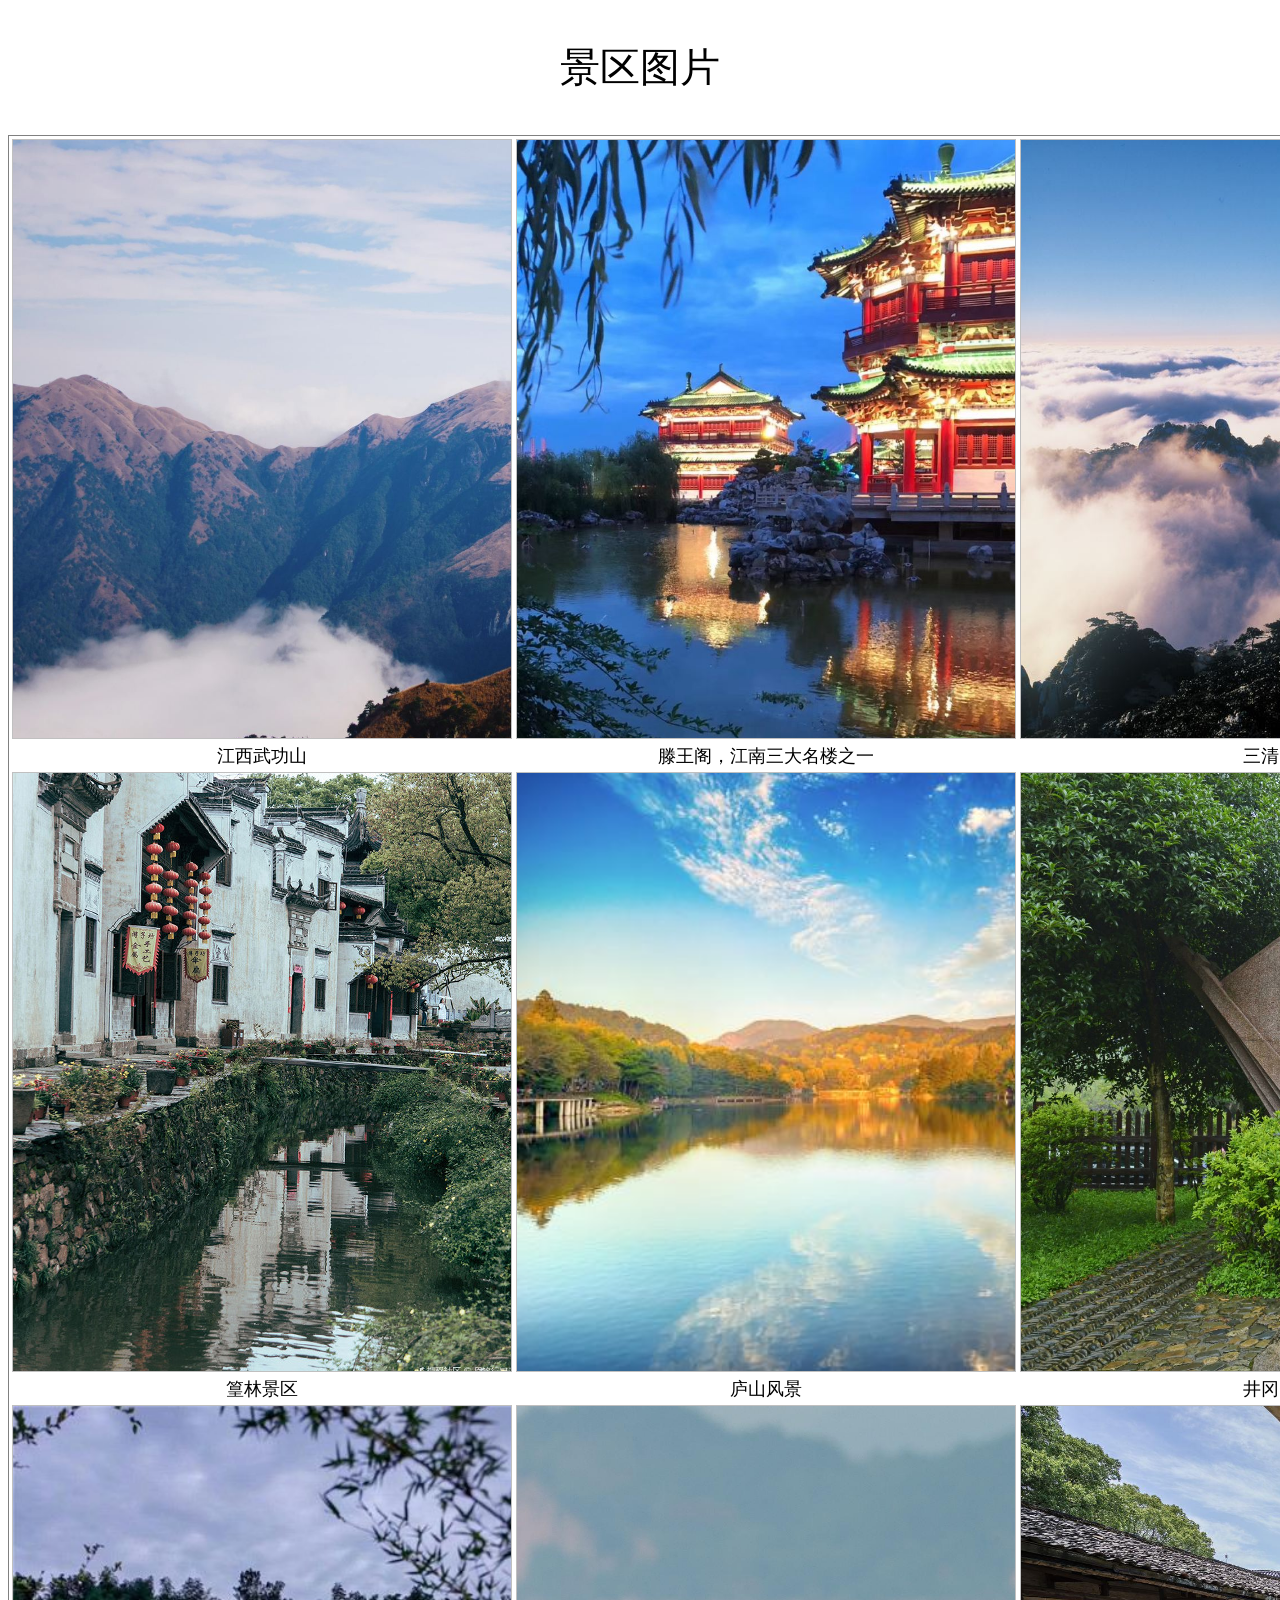
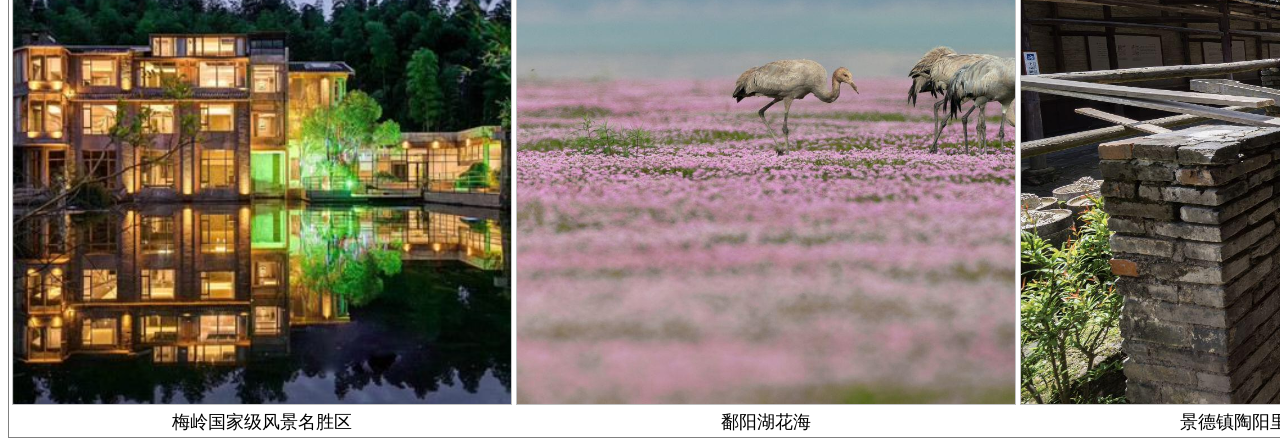
<file: 主题图片.html>
<!DOCTYPE html>
<html lang="en">
<head>
    <meta charset="UTF-8">
    <meta http-equiv="X-UA-Compatible" content="IE=edge">
    <meta name="viewport" content="width=device-width, initial-scale=1.0">
    <title>Document</title>
    <link rel="stylesheet" href="./css/主题图片.css">
</head>
<body>
    <p >景区图片</p>
<table>
    <tr>
        <td><img alt="" style="background-image: url(./images/jx7.png);background-size: cover;background-repeat:no-repeat;">
            江西武功山</td>
        <td><img  alt="" style="background-image: url(./images/jx5.png);background-size: cover;">滕王阁，江南三大名楼之一</td>
        <td><img  alt="" style="background-image: url(./images/jx6.png);background-size: cover;">三清山</td>
    </tr>
    <tr>
        <td><img alt="" style="background-image: url(./images/jx8.jpg);background-size: cover;">篁林景区</td>
        <td><img  alt="" style="background-image: url(./images/jx9.jpg);background-size: cover;">庐山风景</td>
        <td><img alt="" style="background-image: url(./images/jx10.jpg);background-size: cover;">井冈山</td>
    </tr>
    <tr>
        <td><img  alt="" style="background-image: url(./images/jx11.jpg);background-size: cover;">梅岭国家级风景名胜区</td>
        <td><img alt="" style="background-image: url(./images/jx12.jpg);background-size: cover;">鄱阳湖花海</td>
        <td><img  alt="" style="background-image: url(./images/jx13.jpg);background-size: cover;">景德镇陶阳里御窑景区</td>
    </tr>
</table>
</body>
</html>
</file>
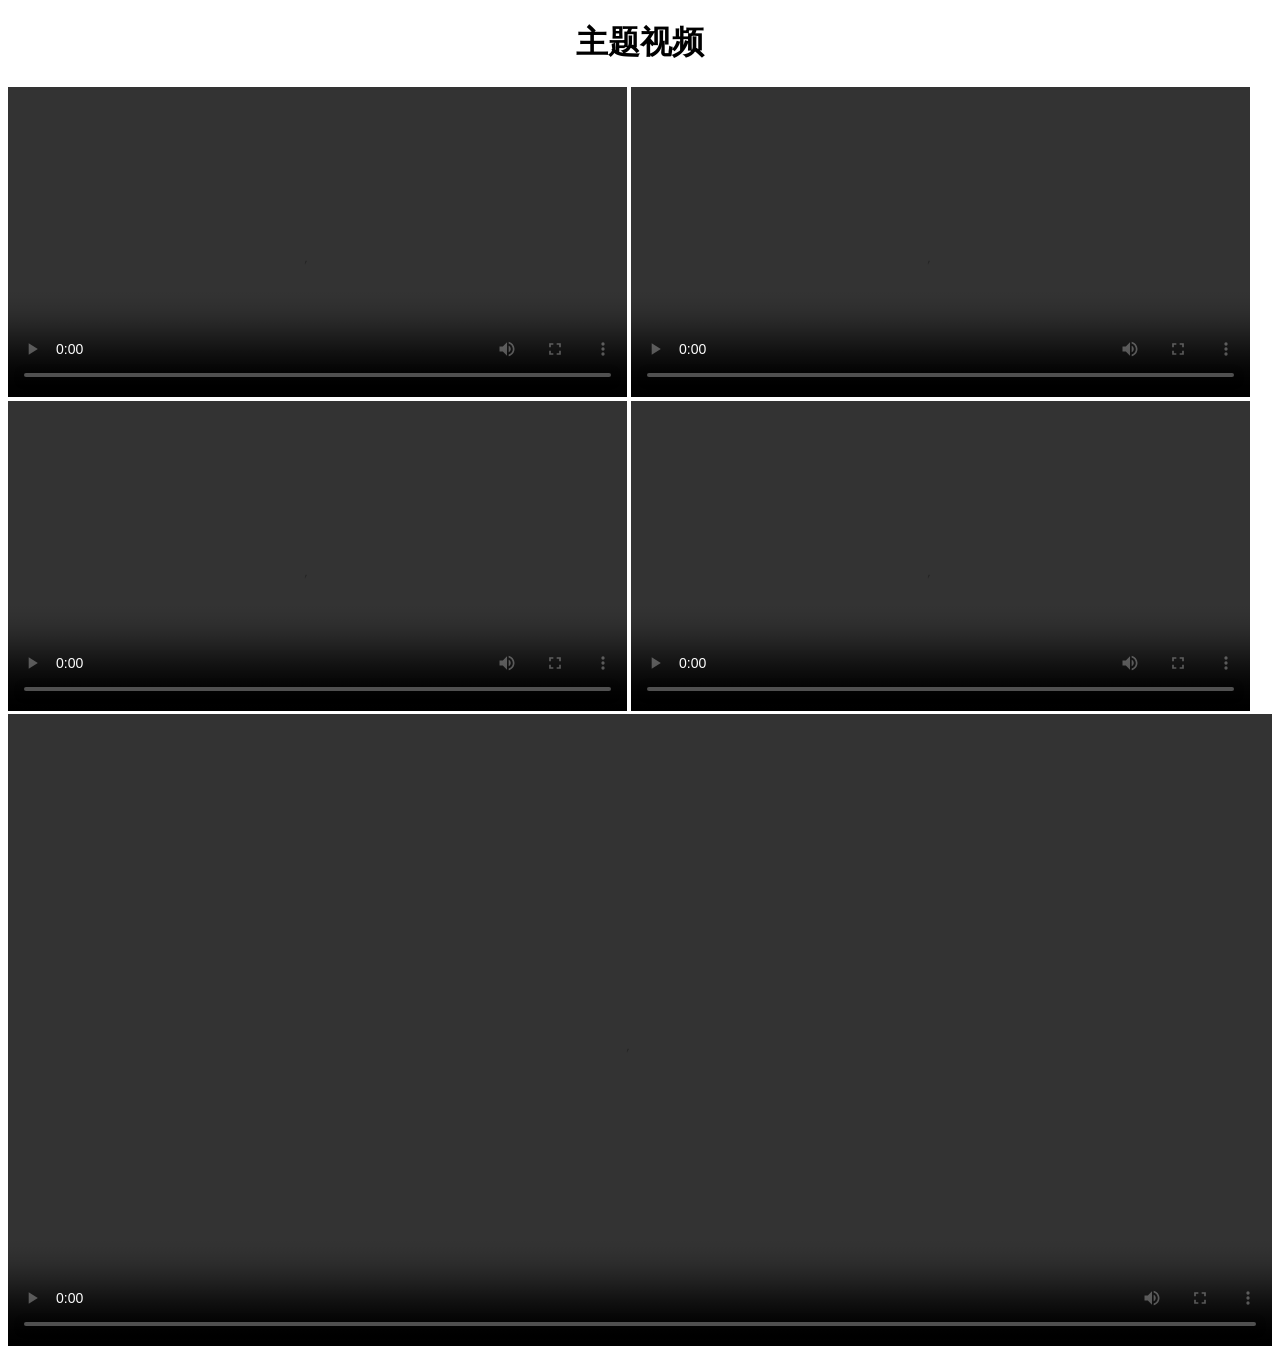
<file: 主题视频.html>
<!DOCTYPE html>
<html lang="en">
<head>
    <meta charset="UTF-8">
    <meta http-equiv="X-UA-Compatible" content="IE=edge">
    <meta name="viewport" content="width=device-width, initial-scale=1.0">
    <meta name="referrer" content="no-referrer">
    <title>Document</title>
    <link rel="stylesheet" href="./css/主题视频.css">
</head>
<body>
    <h1 align="center">主题视频</h1>
    <video src="https://vd3.bdstatic.com/mda-midkkm54azzjjeui/hd/cae_h264_nowatermark/1631630556560183293/mda-midkkm54azzjjeui.mp4" controls></video>
    <video src="https://vd3.bdstatic.com/mda-ndq57ts1gd5i66d1/480p/h264_delogo/1650858188123921120/mda-ndq57ts1gd5i66d1.mp4" controls></video>
    <video src="https://vd3.bdstatic.com/mda-kiishyq9c1ejjdiy/hd/mda-kiishyq9c1ejjdiy.mp4" controls></video>
    <video src="https://vd3.bdstatic.com/mda-mi53a06nammhkw9p/480p/h264/1630895069363009118/mda-mi53a06nammhkw9p.mp4" controls></video>
    <video src="https://vd3.bdstatic.com/mda-ma7g1ivunjd0wxcn/v1-cae/hd/mda-ma7g1ivunjd0wxcn.mp4" controls style="width:100%;"></video>
</body>
</html>
</file>
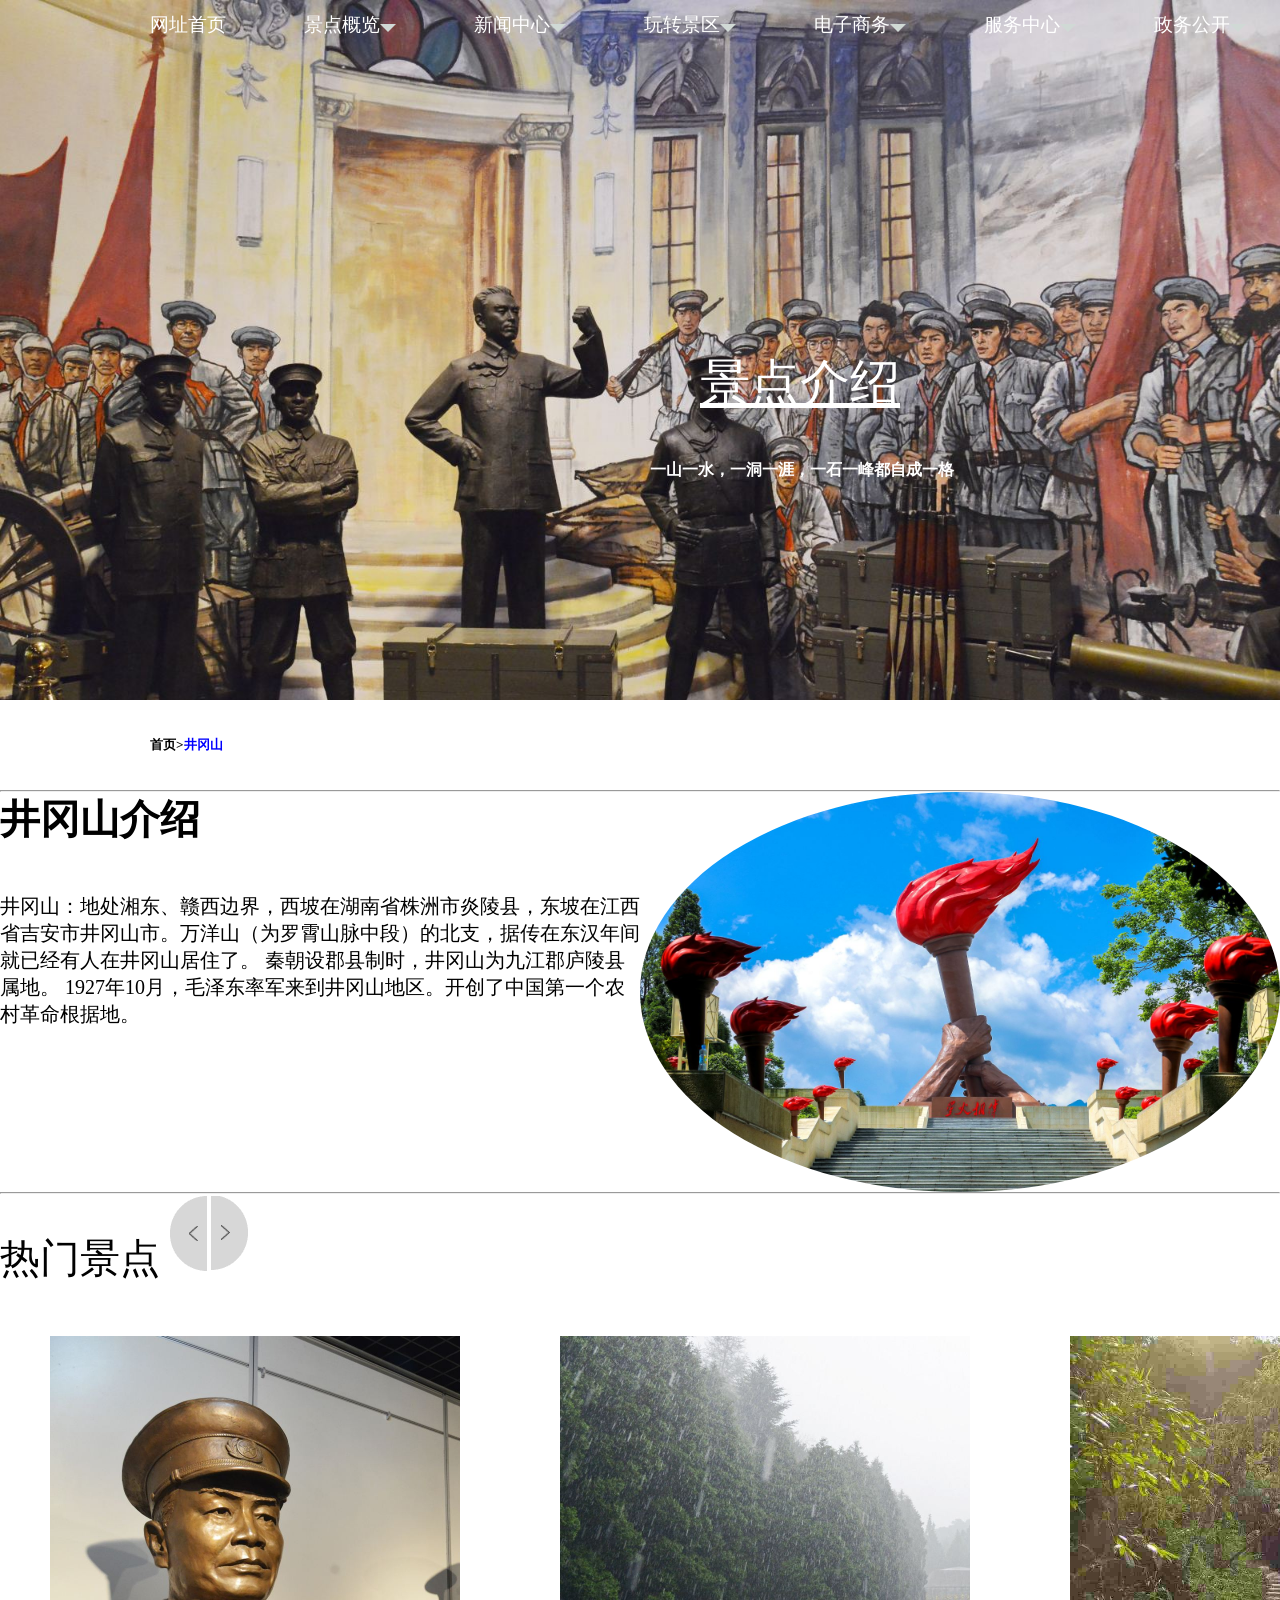
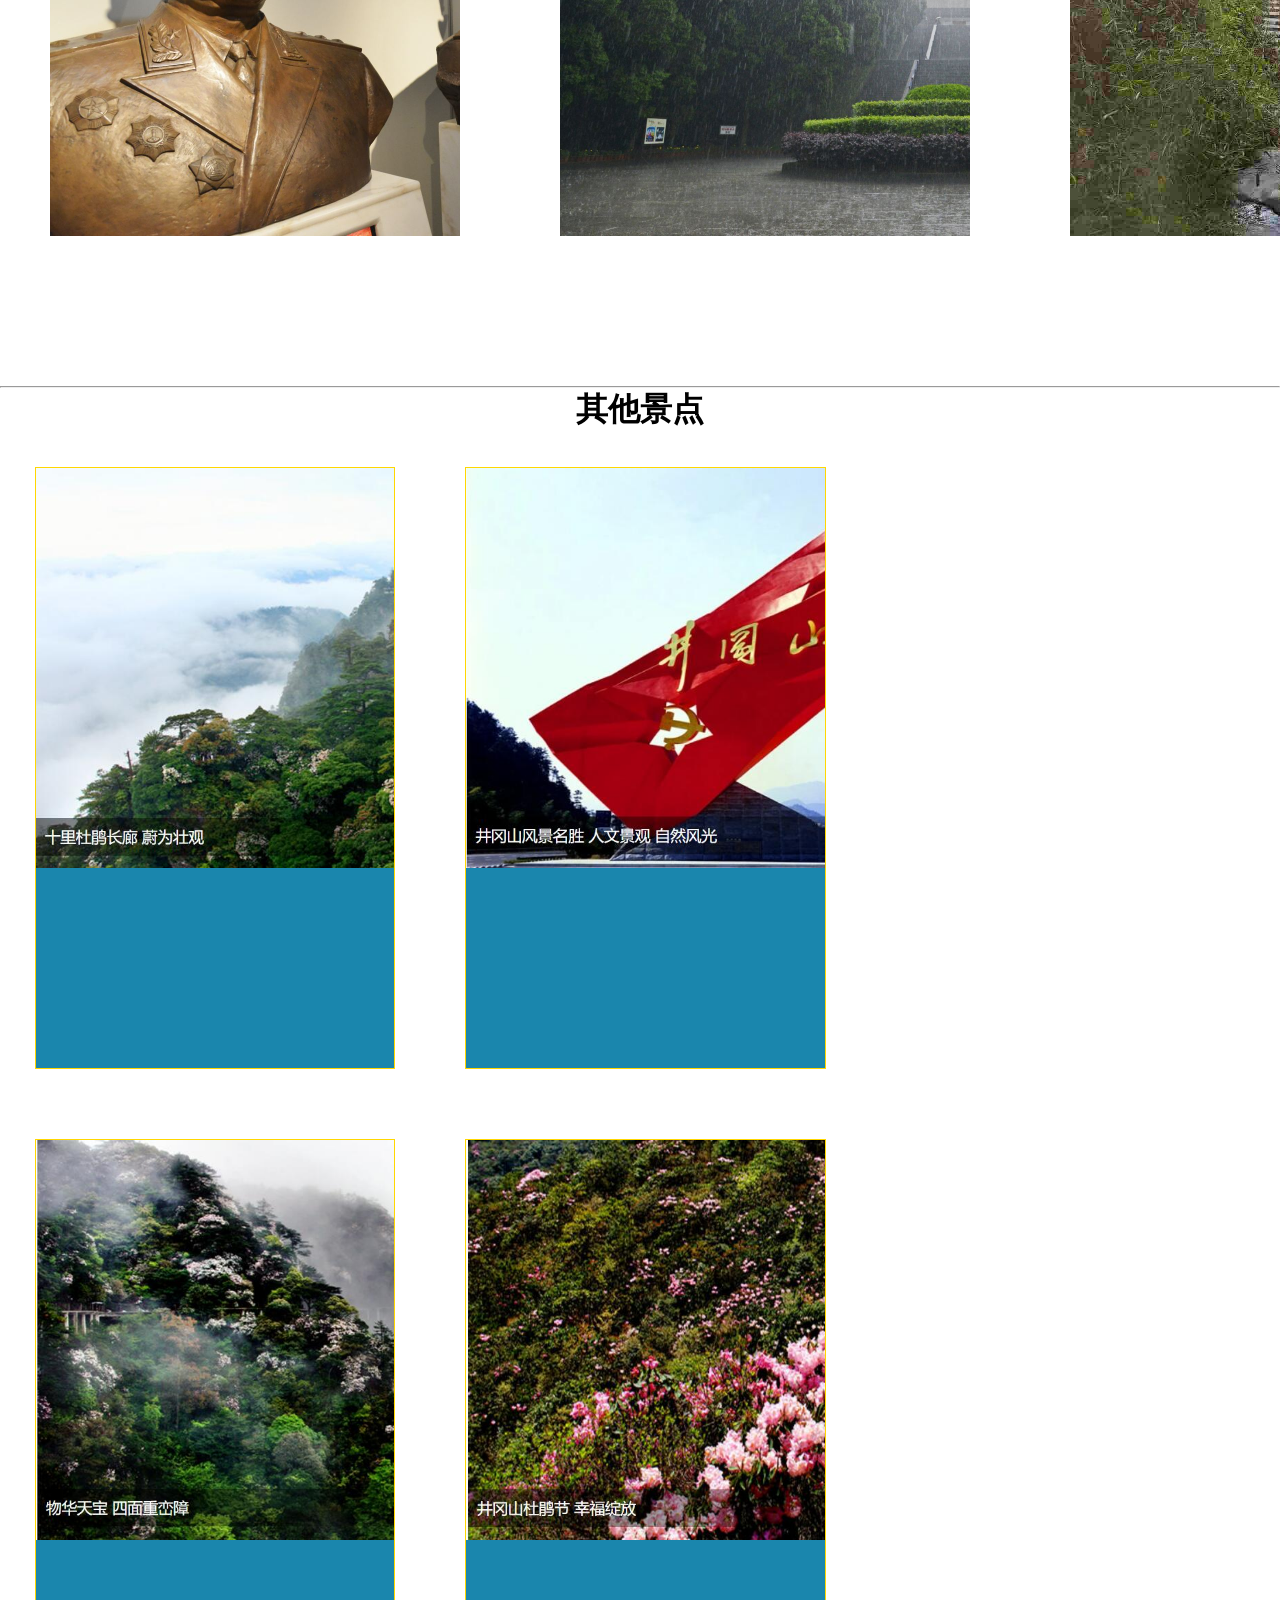
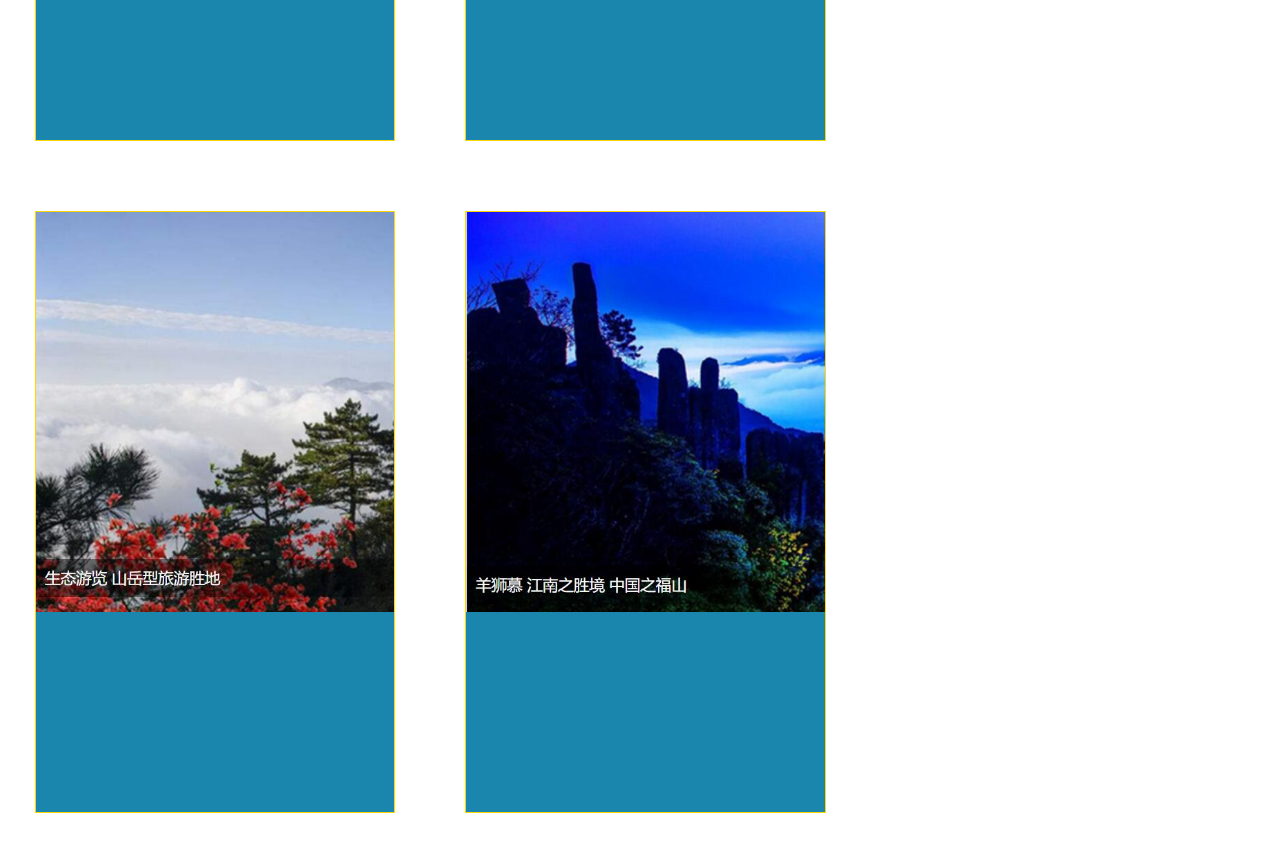
<file: 井冈山.html>
<!DOCTYPE html>
<html lang="en">
<head>
    <meta charset="UTF-8">
    <meta http-equiv="X-UA-Compatible" content="IE=edge">
    <meta name="viewport" content="width=device-width, initial-scale=1.0">
    <title>Document</title>
    <link rel="stylesheet" href="./css/井冈山.css">
</head>
<body>
<div class="box">
    <div class="box1">
        <ul>
            <li class="a c"><a href="江西旅游网站.html" class="li1" target="_parent">网址首页</a>
            </li>
            <li class="a"><a href="">景点概览 <b class="s"></b></a>
             <ul>
                 <li><a href="庐山.html" target="_self">庐山</a></li>
                 <!-- <li><a href="江西武功山.html"></a></li> -->
                 <li><a href="井冈山.html" target="_self">井冈山</a></li>
                 <li><a href="景德镇.html" target="_self">滕王阁</a></li>
                 <!-- <li><a href="三清山.html" target="_self">三清山</a></li> -->
                 <li><a href="">更多</a></li>
             </ul>
            </li>
            <li class="a"><a href="">新闻中心<b class="s"></b></a>
                <ul>
                 <li><a href="">景区公告</a></li>
                 <li><a href="">景区咨询</a></li>
                 <li><a href="">精彩活动</a></li>
             </ul>
           </li>
            <li class="a"><a href="">玩转景区 <b class="s"></b></a>
                <ul>
                 <li><a href="">舌尖美食</a></li>
                 <li><a href="">交通指南</a></li>
                 <li><a href="">酒店住宿</a></li>
                 <li><a href="">地图导航</a></li>
                 <li><a href="">周边景区</a></li>
             </ul>
            </li>
            <li class="a"><a href="">电子商务 <b class="s"></b></a>
                <ul>
                 <li><a href="https://map.baidu.com/search/%E6%B1%9F%E8%A5%BF%E6%99%AF%E5%8C%BA%E9%85%92%E5%BA%97/@11590058.03426198,4489812.658417984,5z?querytype=s&contp=1&on_gel=1&wd=%E6%B1%9F%E8%A5%BF%E6%99%AF%E5%8C%BA%E9%85%92%E5%BA%97&c=1&sc=0&sfrom=map_pc&provider=pc-aladin&pn=0&device_ratio=2&da_src=shareurl" target="_self">酒店预订</a></li>
                 <li><a href="http://www.mafengwo.cn/localdeals/0-0-15508-91-0-0-0-0.html" target="_self">门票预订</a></li>
                 <li><a href="">团队预定</a></li>
             </ul>
         </li>
            <li class="a"><a href="">服务中心 <b class="s"></b></a>
                <ul>
                 <li><a href="用户登入.html" target="_self">登入账号</a></li>
                 <li><a href="">导游预约</a></li>
                 <li><a href="https://www.xuexila.com/lvyougonglue/3958485.html" target="_self">旅游指南</a></li>
                 <li><a href="">常见问题</a></li>
                 <li><a href="">在线互动</a></li>
             </ul>
            </li>
            <li class="a"><a href="">政务公开 <b class="s"></b></a>
                <ul>
                 <li><a href="">试点专栏</a></li>
                 <li><a href="">政务咨询</a></li>
                 <li><a href="">职能机构</a></li>
                 <li><a href="">文明旅游</a></li>
                 <li><a href="">提升亮点</a></li>
             </ul>
            </li>
            <li class="a"><a href="" class="li">景区风光 <b class="s"></b></a>
                <ul>
                 <li><a href="主题视频.html">主题视频</a></li>
                 <li><a href="主题图片.html">主题图片</a></li>
                 <li><a href="">虚拟旅游</a></li>
             </ul>
           </li>
        </ul>
    </div>
    <p>景点介绍</p>
    <h4>一山一水，一洞一涯，一石一峰都自成一格</h4>
</div>
<br><br>
<h5 style="position: relative;left: 150px; ">首页><span style="color: blue;">井冈山</span></h5><br><br>
<hr>
<div class="box2">
    <div>
        <h1>井冈山介绍</h1>
        <br>
        <br>
        井冈山：地处湘东、赣西边界，西坡在湖南省株洲市炎陵县，东坡在江西省吉安市井冈山市。万洋山（为罗霄山脉中段）的北支，据传在东汉年间就已经有人在井冈山居住了。
秦朝设郡县制时，井冈山为九江郡庐陵县属地。
1927年10月，毛泽东率军来到井冈山地区。开创了中国第一个农村革命根据地。 </div>
    <div>

    </div>
</div>
<hr>
<p class="p">热门景点
    <img src="./images/z.png" alt="" id="z"><img src="./images/y.png" alt="" id="y">
</p>
<div class="box3">
<div id="id1">

<div>    
    <p>
        井冈山革命博物馆位于茨坪西坡中段，始建于1959年，为纪念创建农村革命根据地井冈山而建，是知名的爱国主义教育
        基地。博物馆建筑古朴庄严，具有明显的民族风格。

        井冈山革命博物馆馆内珍藏革命文物6324件，文献资料5000余份，历史图片4000多幅。此外，还珍藏着红军战士重
        上井冈山的电视记录片以及一批全国社会各界人士的书画墨宝真迹。
    </p>
    
</div>

<div>
    <p>
        井冈山革命烈士陵园坐北朝南，面对雄伟的井冈山主峰，整座陵园占地面积400亩，四周青松翠柏，庄严肃穆，依山而建，由
        纪念堂、碑林、纪念碑、雕塑园四部分组成。其中，烈士纪念堂内存放着井冈山斗争时期为革命英勇捐躯的烈士的遗像，还
        存放着部分老革命家的骨灰。

        井冈山革命烈士陵园顺山而上有两组台阶，第一组有49级，象征着1949年新中国成立。第二组有60级，寓意烈士陵园是在
        井冈山根据地创建六十周年的1987年10月建成的。
    </p>
</div>
<div>
    <p>
        神农谷国家森林公园，位于株洲市炎陵县境内，是湘赣两大水系的分界线和发源地。公园内森林覆盖率非常高，处处满目苍
        翠，树木茂盛，空气非常清新，是一个天然的大氧吧。在公园内游玩时，时不时可以看到清澈的溪水从身边流过，公园的瀑布
        也不少，有落水源瀑布、神农瀑布等。
    </p>
</div>
<div>
    <p>
        黄洋界又名“汪洋界”，位于茨坪北面，有名的黄洋界保卫战就发生在这里。一句“黄洋界上炮声隆”、“过了黄洋界，险处不须看
        ”更是让黄洋界家喻户晓。这里不仅山峦险峻，还有不少旧址和遗迹，常能看到穿着红军服的学生排着队来接受红色教育。
        作为景区，黄洋界不仅包括了大名鼎鼎的黄洋界哨口，南面的百竹园、井冈山造币厂、大井、荆竹山等也算在景区范畴内。    
    </p>
</div>
<div>
    <p>
        茨坪地处井冈山风景区中心，这里不仅是景区的一部分，有不少红色革命旧址和遗迹供参观，也是个挺干净的小镇。类似
        庐山的牯岭，茨坪是井冈山旅游的吃住行大本营。无论你以何种方式来到井冈山，第一站一定是这里。
        井冈山景区观光车总站、茨坪长途车站、火车站-茨坪班车点均在镇内，又因为自驾车辆不允许驶入主要景点，
        因此即使你是自驾来的，也必须将车停在镇上，并在此换乘景区观光车去到那些主要景点。茨坪的景点都包含在井
        冈山风景区的大门票内 
    </p>
</div>
<div>
    <p>
        井冈山位于吉安市境内，通常一提到井冈山，人们想到的就是“中国革命的摇篮”。然而，除了红色革命遗迹，这里的绿色自
        然风光亦十分养眼，四五月漫山杜鹃花开的时候更是迷人。许多游人干脆将井冈山的景点打上了“红色”和“绿色”的标签以作区
        别，“红色之旅”了解历史、增长知识；“绿色之旅”主要是看风景。当然，你也可二者兼备来一段“彩色之旅”。
    </p>
</div>
<div>
  </div>

</div>
</div>
<hr>
<script>
    //局部轮播图的实现
    var img1=document.getElementById('z');
    var div1=document.getElementById('id1');
    img1.onmouseover=function(){
        this.src='./images/z1.png'
    }
    img1.onmouseout=function(){
        this.src='./images/z.png'
    }
    var index=0;
    img1.onclick=function(){
        if(index<0){
            index=0;
        index++;
        }
        else
        {index++
        }
div1.style.left=index*-510+'px';
if(index>=4){
    div1.style.left='-1530px';
}

}
    var img2=document.getElementById('y');
    img2.onmouseover=function(){
        this.src='./images/y1.png'
    }
    img2.onmouseout=function(){
        this.src='./images/y.png'
    }
    img2.onclick=function(){
        if(index<4)
        index--;
        else
        {
            index=2;
        }
div1.style.left=index*-510+'px';
if(index<0)
{
    div1.style.left=0;
}
    }
   //二级菜单背景颜色更换

   window.onscroll=function(){
        var ul =document.getElementsByClassName('box1')[0];
   if(window.pageYOffset>window.screen.availHeight)
   {
       ul.classList.add('bian')
   }
   else
   {
       ul.classList.remove('bian');
   }
}
</script>
<div class="box4">
    <h1 style="text-align: center;">其他景点</h1>
    <div>
        <div class="image" style="background-image:url(./images/jgs8.jpg) ;"></div>
        <div class="font"></div>
        <div class="color"></div>
    </div>
    <div>
        <div class="image" style="background-image:url(./images/jgs9.jpg) ;"></div>
        <div class="font"></div>
        <div class="color"></div>
    </div>
    <div>
        <div class="image" style="background-image:url(./images/jgs10.jpg) ;"></div>
        <div class="font"></div>
        <div class="color"></div>
    </div>
    <div>
        <div class="image" style="background-image:url(./images/jgs11.jpg) ;"></div>
        <div class="font"></div>
        <div class="color"></div>
    </div>
    <div>
        <div class="image" style="background-image:url(./images/jgs12.jpg) ;"></div>
        <div class="font"></div>
        <div class="color"></div>
    </div>
    <div>
        <div class="image" style="background-image:url(./images/jgs13.jpg) ;"></div>
        <div class="font"></div>
        <div class="color"></div>
    </div>
</div>
</body>
</html>
</file>
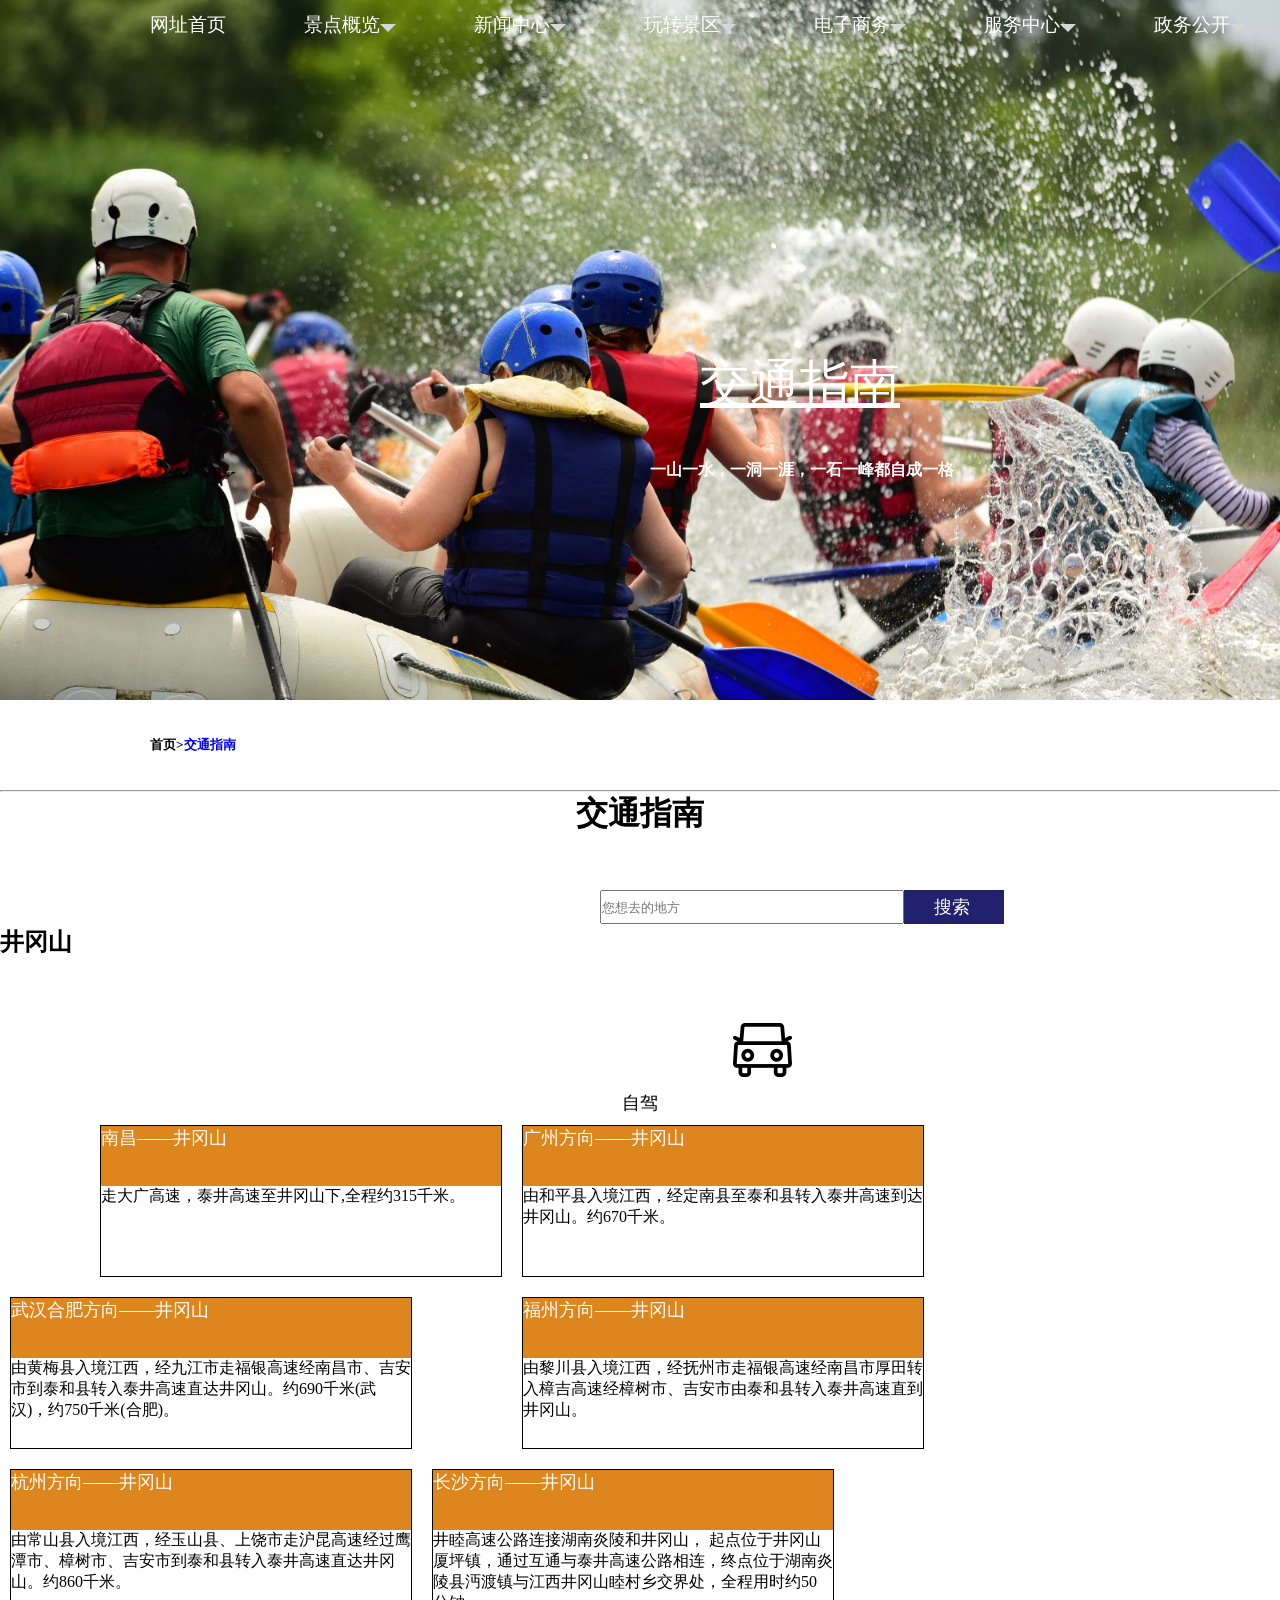
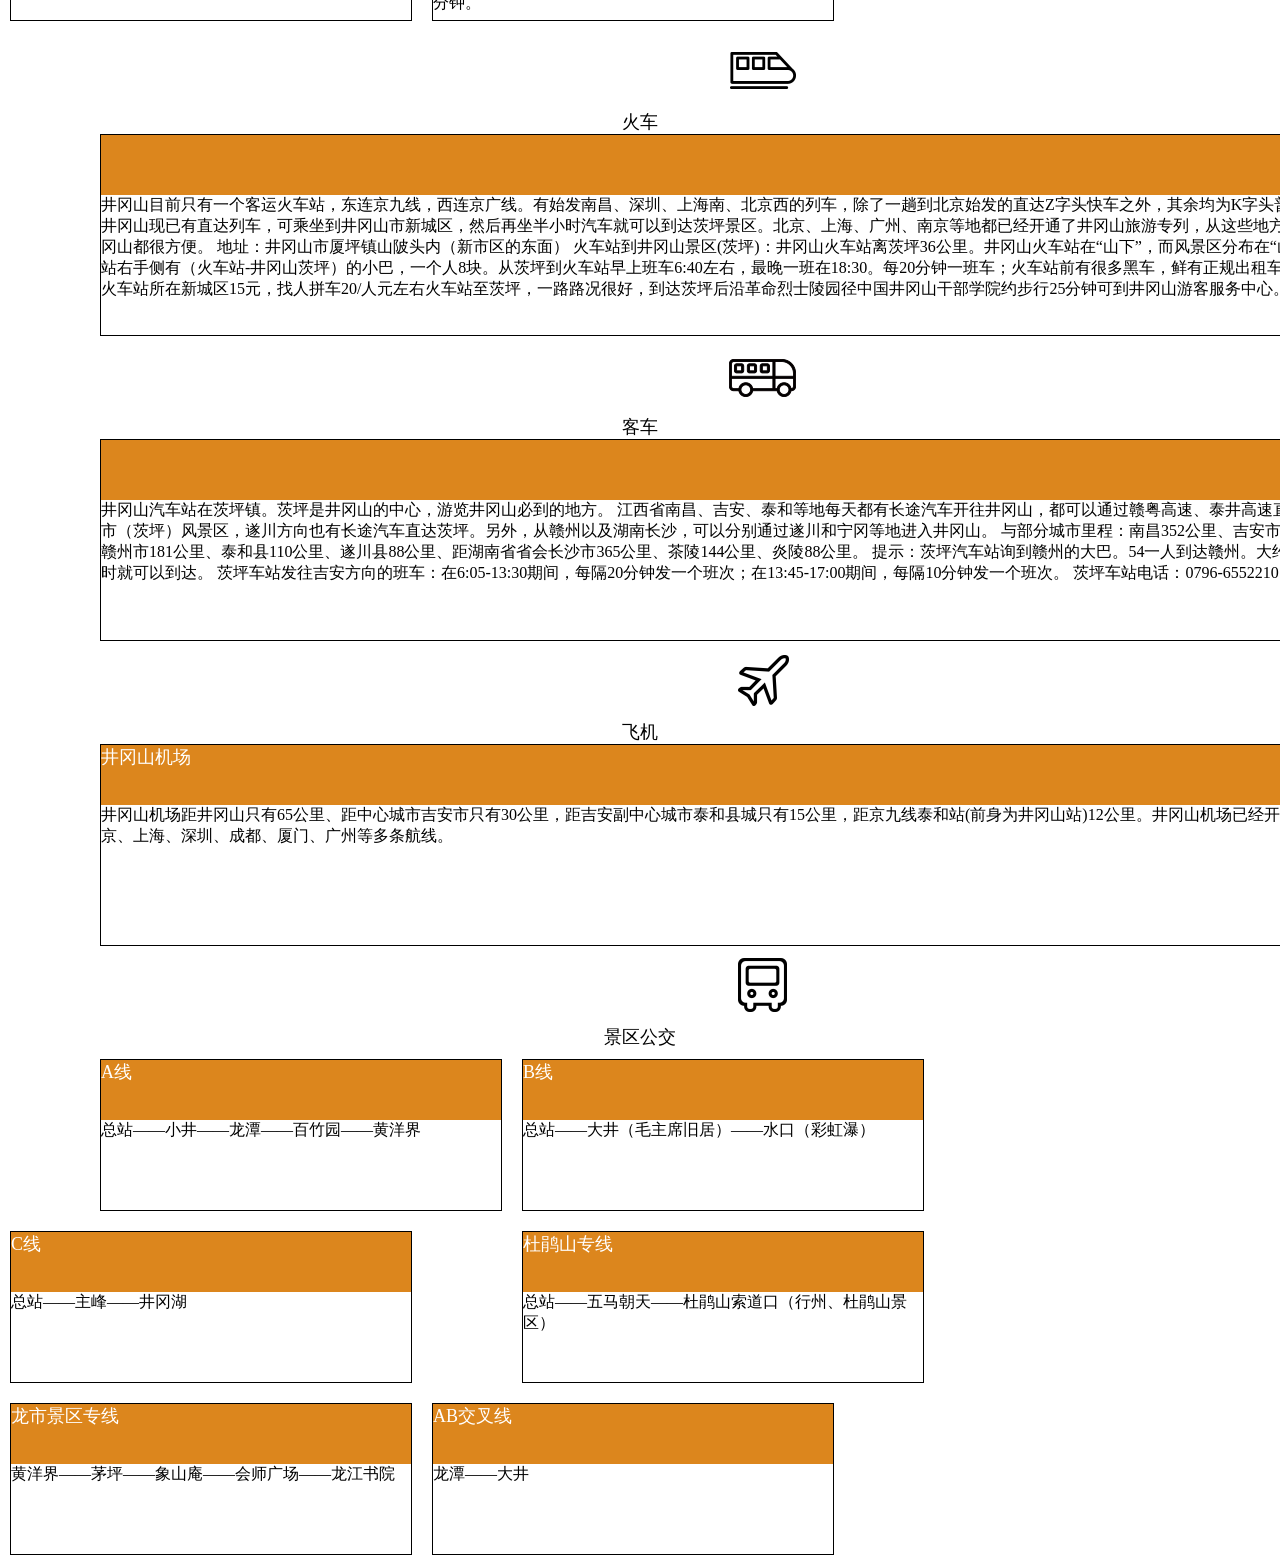
<file: 交通指南.html>
<!DOCTYPE html>
<html lang="en">
<head>
    <meta charset="UTF-8">
    <meta http-equiv="X-UA-Compatible" content="IE=edge">
    <meta name="viewport" content="width=device-width, initial-scale=1.0">
    <title>Document</title>
    <link rel="stylesheet" href="./css/交通指南.css">
</head>
<body>
<div class="box">
    <div class="box1">
        <ul>
            <li class="a c"><a href="江西旅游网站.html" class="li1" target="_parent">网址首页</a>
            </li>
            <li class="a"><a href="">景点概览 <b class="s"></b></a>
             <ul>
                 <li><a href="庐山.html" target="_self">庐山</a></li>
                 <!-- <li><a href="江西武功山.html"></a></li> -->
                 <li><a href="井冈山.html" target="_self">井冈山</a></li>
                 <li><a href="景德镇.html" target="_self">滕王阁</a></li>
                 <!-- <li><a href="三清山.html" target="_self">三清山</a></li> -->
                 <li><a href="">更多</a></li>
             </ul>
            </li>
            <li class="a"><a href="">新闻中心<b class="s"></b></a>
                <ul>
                 <li><a href="">景区公告</a></li>
                 <li><a href="">景区咨询</a></li>
                 <li><a href="">精彩活动</a></li>
             </ul>
           </li>
            <li class="a"><a href="">玩转景区 <b class="s"></b></a>
                <ul>
                 <li><a href="">舌尖美食</a></li>
                 <li><a href="">交通指南</a></li>
                 <li><a href="">酒店住宿</a></li>
                 <li><a href="">地图导航</a></li>
                 <li><a href="">周边景区</a></li>
             </ul>
            </li>
            <li class="a"><a href="">电子商务 <b class="s"></b></a>
                <ul>
                 <li><a href="https://map.baidu.com/search/%E6%B1%9F%E8%A5%BF%E6%99%AF%E5%8C%BA%E9%85%92%E5%BA%97/@11590058.03426198,4489812.658417984,5z?querytype=s&contp=1&on_gel=1&wd=%E6%B1%9F%E8%A5%BF%E6%99%AF%E5%8C%BA%E9%85%92%E5%BA%97&c=1&sc=0&sfrom=map_pc&provider=pc-aladin&pn=0&device_ratio=2&da_src=shareurl" target="_self">酒店预订</a></li>
                 <li><a href="http://www.mafengwo.cn/localdeals/0-0-15508-91-0-0-0-0.html" target="_self">门票预订</a></li>
                 <li><a href="">团队预定</a></li>
             </ul>
         </li>
            <li class="a"><a href="">服务中心 <b class="s"></b></a>
                <ul>
                 <li><a href="用户登入.html" target="_self">登入账号</a></li>
                 <li><a href="">导游预约</a></li>
                 <li><a href="https://www.xuexila.com/lvyougonglue/3958485.html" target="_self">旅游指南</a></li>
                 <li><a href="">常见问题</a></li>
                 <li><a href="">在线互动</a></li>
             </ul>
            </li>
            <li class="a"><a href="">政务公开 <b class="s"></b></a>
                <ul>
                 <li><a href="">试点专栏</a></li>
                 <li><a href="">政务咨询</a></li>
                 <li><a href="">职能机构</a></li>
                 <li><a href="">文明旅游</a></li>
                 <li><a href="">提升亮点</a></li>
             </ul>
            </li>
            <li class="a"><a href="" class="li">景区风光 <b class="s"></b></a>
                <ul>
                 <li><a href="主题视频.html">主题视频</a></li>
                 <li><a href="主题图片.html">主题图片</a></li>
                 <li><a href="">虚拟旅游</a></li>
             </ul>
           </li>
        </ul>
    </div>
    <p>交通指南</p>
    <h4>一山一水，一洞一涯，一石一峰都自成一格</h4>
</div>
<br><br>
<h5 style="position: relative;left: 150px; ">首页><span style="color: blue;">交通指南</span></h5><br><br>
<hr>
<h1>交通指南</h1>
<br>
<br><br>
<form action="">
    <div class="bo"><input class="w" type="text" placeholder="您想去的地方"></div><div class="bo1" style="background-color:rgb(33, 33, 109);padding-top: 5px; color: white; width: 100px;height: 29px;float: left; "><a href="" style="text-decoration:none;font-size: large; color: white;padding-left: 30px;padding-top:50px;">搜索</a></div>
</form>
<script>
    var inputs=document.getElementsByClassName('w')[0];
    console.log(inputs)
    inputs.onfocus=function(){
        this.placeholder=''
    }
    inputs.onblur=function(){
        this.placeholder='您想去的地方'
    }
    //二级菜单背景颜色更换

    window.onscroll=function(){
        var ul =document.getElementsByClassName('box1')[0];
   if(window.pageYOffset>window.screen.availHeight)
   {
       ul.classList.add('bian')
   }
   else
   {
       ul.classList.remove('bian');
   }
}
</script>
<br><br>
<h2>井冈山</h2>
<br><br><br>
<img src="./images/jtzj.jpg" alt="" style="margin-left:725px;">
<p style="text-align: center;"><span style="font-size:large;">自驾</span></p>
<div class="box2 box22"><div style="width:100%;height:60px;background-color:rgb(220, 134, 29);"><span style="color:white;font-size:large;">南昌——井冈山</span></div>走大广高速，泰井高速至井冈山下,全程约315千米。</div>
<div class="box2"><div style="width:100%;height:60px;background-color:rgb(220, 134, 29);"><span style="color:white;font-size:large;">广州方向——井冈山</span></div>由和平县入境江西，经定南县至泰和县转入泰井高速到达井冈山。约670千米。</div>
<div class="box2"><div style="width:100%;height:60px;background-color:rgb(220, 134, 29);"><span style="color:white;font-size:large;">武汉合肥方向——井冈山</span></div>由黄梅县入境江西，经九江市走福银高速经南昌市、吉安市到泰和县转入泰井高速直达井冈山。约690千米(武汉)，约750千米(合肥)。</div>
<div class="box2 box22"><div style="width:100%;height:60px;background-color:rgb(220, 134, 29);"><span style="color:white;font-size:large;">福州方向——井冈山</span></div>由黎川县入境江西，经抚州市走福银高速经南昌市厚田转入樟吉高速经樟树市、吉安市由泰和县转入泰井高速直到井冈山。</div>
<div class="box2"><div style="width:100%;height:60px;background-color:rgb(220, 134, 29);"><span style="color:white;font-size:large;">杭州方向——井冈山</span></div>由常山县入境江西，经玉山县、上饶市走沪昆高速经过鹰潭市、樟树市、吉安市到泰和县转入泰井高速直达井冈山。约860千米。</div>
<div class="box2"><div style="width:100%;height:60px;background-color:rgb(220, 134, 29);"><span style="color:white;font-size:large;">长沙方向——井冈山</span></div>井睦高速公路连接湖南炎陵和井冈山， 起点位于井冈山厦坪镇，通过互通与泰井高速公路相连，终点位于湖南炎陵县沔渡镇与江西井冈山睦村乡交界处，全程用时约50 分钟。</div>
<p style="clear:both;"></p>
<img src="./images/jtzj1.jpg" alt="" style="margin-left:725px;">
<p style="text-align: center;"><span style="font-size:large;">火车</span></p>
<div style="width: 1260px;height: 200px; border: 1px solid black; margin-left: 100px;"><div style="background-color:rgb(220, 134, 29); width: 100%; height: 60px;"></div>
井冈山目前只有一个客运火车站，东连京九线，西连京广线。有始发南昌、深圳、上海南、北京西的列车，除了一趟到北京始发的直达Z字头快车之外，其余均为K字头普快列车。
井冈山现已有直达列车，可乘坐到井冈山市新城区，然后再坐半小时汽车就可以到达茨坪景区。北京、上海、广州、南京等地都已经开通了井冈山旅游专列，从这些地方出发到井冈山都很方便。
地址：井冈山市厦坪镇山陂头内（新市区的东面）
火车站到井冈山景区(茨坪)：井冈山火车站离茨坪36公里。井冈山火车站在“山下”，而风景区分布在“山上”，出站右手侧有（火车站-井冈山茨坪）的小巴，一个人8块。从茨坪到火车站早上班车6:40左右，最晚一班在18:30。每20分钟一班车；火车站前有很多黑车，鲜有正规出租车，一般到火车站所在新城区15元，找人拼车20/人元左右火车站至茨坪，一路路况很好，到达茨坪后沿革命烈士陵园径中国井冈山干部学院约步行25分钟可到井冈山游客服务中心。

</div>
<p style="clear: both;"></p>
<img src="./images/jtzj2.jpg" alt="" style="margin-left:725px;">
<p style="text-align: center;"><span style="font-size:large;">客车</span></p>
<div style="width: 1260px;height: 200px; border: 1px solid black; margin-left: 100px;"><div style="background-color:rgb(220, 134, 29); width: 100%; height: 60px;"></div>
井冈山汽车站在茨坪镇。茨坪是井冈山的中心，游览井冈山必到的地方。
江西省南昌、吉安、泰和等地每天都有长途汽车开往井冈山，都可以通过赣粤高速、泰井高速直达井冈山市（茨坪）风景区，遂川方向也有长途汽车直达茨坪。另外，从赣州以及湖南长沙，可以分别通过遂川和宁冈等地进入井冈山。
与部分城市里程：南昌352公里、吉安市131公里、赣州市181公里、泰和县110公里、遂川县88公里、距湖南省省会长沙市365公里、茶陵144公里、炎陵88公里。
提示：茨坪汽车站询到赣州的大巴。54一人到达赣州。大约为3个多小时就可以到达。
茨坪车站发往吉安方向的班车：在6:05-13:30期间，每隔20分钟发一个班次；在13:45-17:00期间，每隔10分钟发一个班次。
茨坪车站电话：0796-6552210
</div>
<p style="clear: both;"></p>
<img src="./images/jtzj3.jpg" alt="" style="margin-left:725px;">
<p style="text-align: center;"><span style="font-size:large;">飞机</span></p>
<div style="width: 1260px;height: 200px; border: 1px solid black; margin-left: 100px;"><div style="background-color:rgb(220, 134, 29); width: 100%; height: 60px;"><span style="color:white;font-size:large;">井冈山机场</span></div>
井冈山机场距井冈山只有65公里、距中心城市吉安市只有30公里，距吉安副中心城市泰和县城只有15公里，距京九线泰和站(前身为井冈山站)12公里。井冈山机场已经开通西安、北京、上海、深圳、成都、厦门、广州等多条航线。
</div>
<p style="clear: both;"></p>

<img src="./images/jtzj4.jpg" alt="" style="margin-left:725px;">
<p style="text-align: center;"><span style="font-size:large;">景区公交</span></p>
<div class="box2 box22"><div style="width:100%;height:60px;background-color:rgb(220, 134, 29);"><span style="color:white;font-size:large;">A线</span></div>总站——小井——龙潭——百竹园——黄洋界</div>
<div class="box2"><div style="width:100%;height:60px;background-color:rgb(220, 134, 29);"><span style="color:white;font-size:large;">B线</span></div>总站——大井（毛主席旧居）——水口（彩虹瀑）</div>
<div class="box2"><div style="width:100%;height:60px;background-color:rgb(220, 134, 29);"><span style="color:white;font-size:large;">C线</span></div>总站——主峰——井冈湖</div>
<div class="box2 box22"><div style="width:100%;height:60px;background-color:rgb(220, 134, 29);"><span style="color:white;font-size:large;">杜鹃山专线</span></div>总站——五马朝天——杜鹃山索道口（行州、杜鹃山景区）</div>
<div class="box2"><div style="width:100%;height:60px;background-color:rgb(220, 134, 29);"><span style="color:white;font-size:large;">龙市景区专线</span></div>黄洋界——茅坪——象山庵——会师广场——龙江书院</div>
<div class="box2"><div style="width:100%;height:60px;background-color:rgb(220, 134, 29);"><span style="color:white;font-size:large;">AB交叉线</span></div>龙潭——大井</div>
<p style="clear:both;"></p>
</body>
</html>
</file>
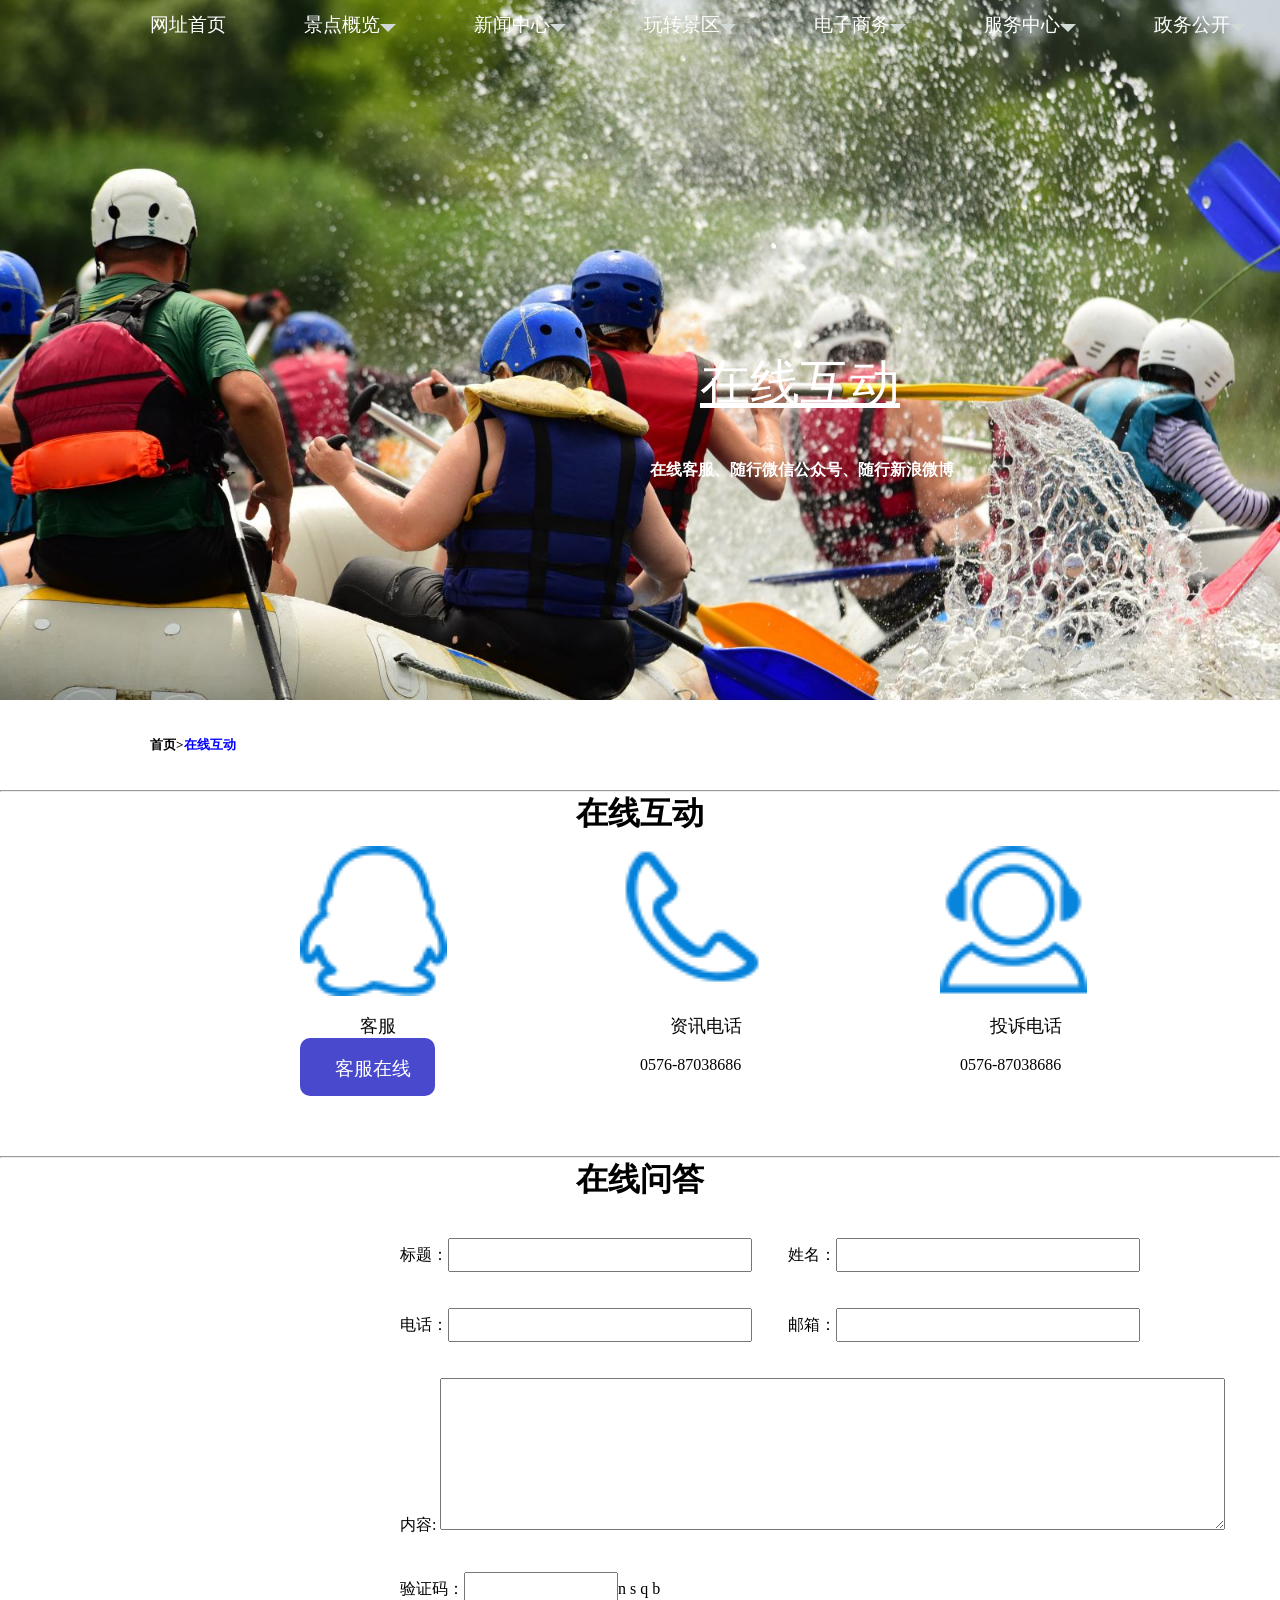
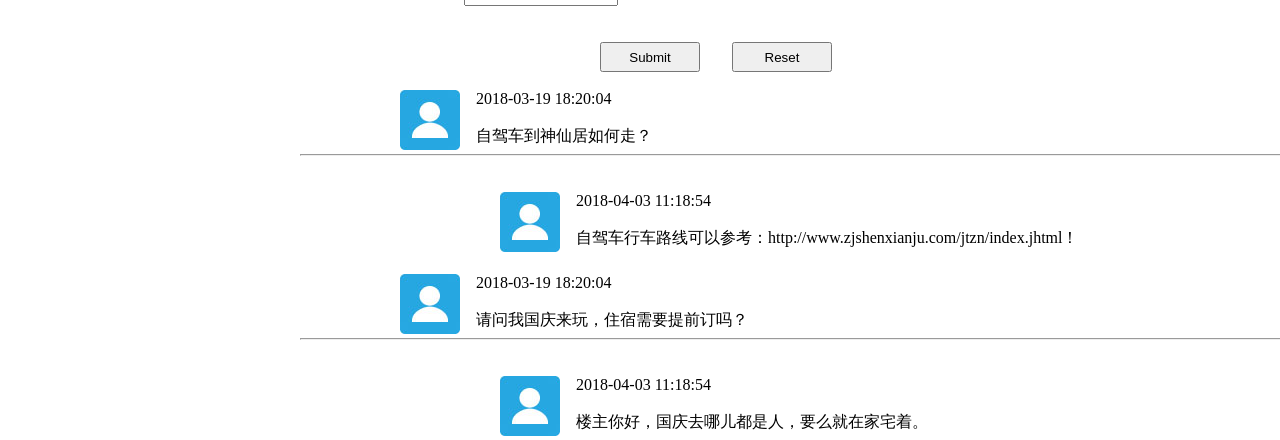
<file: 在线互动.html>
<!DOCTYPE html>
<html lang="en">
<head>
    <meta charset="UTF-8">
    <meta http-equiv="X-UA-Compatible" content="IE=edge">
    <meta name="viewport" content="width=device-width, initial-scale=1.0">
    <title>Document</title>
<link rel="stylesheet" href="./css/在线互动.css">
</head>
<body>
<div class="box">
    <div class="box1">
        <ul>
            <li class="a c"><a href="江西旅游网站.html" class="li1" target="_parent">网址首页</a>
            </li>
            <li class="a"><a href="">景点概览 <b class="s"></b></a>
             <ul>
                 <li><a href="庐山.html" target="_self">庐山</a></li>
                 <!-- <li><a href="江西武功山.html"></a></li> -->
                 <li><a href="井冈山.html" target="_self">井冈山</a></li>
                 <li><a href="景德镇.html" target="_self">滕王阁</a></li>
                 <!-- <li><a href="三清山.html" target="_self">三清山</a></li> -->
                 <li><a href="">更多</a></li>
             </ul>
            </li>
            <li class="a"><a href="">新闻中心<b class="s"></b></a>
                <ul>
                 <li><a href="">景区公告</a></li>
                 <li><a href="">景区咨询</a></li>
                 <li><a href="">精彩活动</a></li>
             </ul>
           </li>
            <li class="a"><a href="">玩转景区 <b class="s"></b></a>
                <ul>
                 <li><a href="">舌尖美食</a></li>
                 <li><a href="">交通指南</a></li>
                 <li><a href="">酒店住宿</a></li>
                 <li><a href="">地图导航</a></li>
                 <li><a href="">周边景区</a></li>
             </ul>
            </li>
            <li class="a"><a href="">电子商务 <b class="s"></b></a>
                <ul>
                 <li><a href="https://map.baidu.com/search/%E6%B1%9F%E8%A5%BF%E6%99%AF%E5%8C%BA%E9%85%92%E5%BA%97/@11590058.03426198,4489812.658417984,5z?querytype=s&contp=1&on_gel=1&wd=%E6%B1%9F%E8%A5%BF%E6%99%AF%E5%8C%BA%E9%85%92%E5%BA%97&c=1&sc=0&sfrom=map_pc&provider=pc-aladin&pn=0&device_ratio=2&da_src=shareurl" target="_self">酒店预订</a></li>
                 <li><a href="http://www.mafengwo.cn/localdeals/0-0-15508-91-0-0-0-0.html" target="_self">门票预订</a></li>
                 <li><a href="">团队预定</a></li>
             </ul>
         </li>
            <li class="a"><a href="">服务中心 <b class="s"></b></a>
                <ul>
                 <li><a href="用户登入.html" target="_self">登入账号</a></li>
                 <li><a href="">导游预约</a></li>
                 <li><a href="https://www.xuexila.com/lvyougonglue/3958485.html" target="_self">旅游指南</a></li>
                 <li><a href="">常见问题</a></li>
                 <li><a href="">在线互动</a></li>
             </ul>
            </li>
            <li class="a"><a href="">政务公开 <b class="s"></b></a>
                <ul>
                 <li><a href="">试点专栏</a></li>
                 <li><a href="">政务咨询</a></li>
                 <li><a href="">职能机构</a></li>
                 <li><a href="">文明旅游</a></li>
                 <li><a href="">提升亮点</a></li>
             </ul>
            </li>
            <li class="a"><a href="" class="li">景区风光 <b class="s"></b></a>
                <ul>
                 <li><a href="主题视频.html">主题视频</a></li>
                 <li><a href="主题图片.html">主题图片</a></li>
                 <li><a href="">虚拟旅游</a></li>
             </ul>
           </li>
        </ul>
    </div>
    <p>在线互动</p>
    <h4>在线客服、随行微信公众号、随行新浪微博</h4>
</div>
<br><br>
<h5 style="position: relative;left: 150px; ">首页><span style="color:blue ;">在线互动</span></h5><br><br>
<hr>
<h1 style="text-align:center;">
    在线互动
</h1>
<div class="kf kf1"><div style="background-image:url(./images/hd.jpg) ; background-size:contain; background-repeat: no-repeat;"></div><br><a href="" style="margin-left: 60px; text-decoration:none; font-size: large;color: rgb(7, 6, 6);">客服</a><br> <div style="width: 100px;cursor: pointer; border-radius: 10px; height: 40px; padding-left:35px;padding-top: 18px; color: white; font-size: larger;background-color: rgb(73, 73, 205);">客服在线</div></div>
<div class="kf"><div style="background-image:url(./images/hd1.jpg) ; background-size:contain;background-repeat: no-repeat;"></div><br><a href="" style="margin-left: 50px; text-decoration:none; font-size: large;color: rgb(7, 6, 6);">资讯电话</a><br><br>&nbsp;&nbsp;&nbsp;&nbsp; 0576-87038686</div>
<div class="kf"><div style="background-image:url(./images/hd2.jpg) ; background-size:contain;background-repeat: no-repeat;"></div><br><a href="" style="margin-left: 50px; text-decoration:none; font-size: large;color: rgb(7, 6, 6);">投诉电话</a><br><br>&nbsp;&nbsp;&nbsp;&nbsp; 0576-87038686</div>
<p style="clear:both ;"></p>
<hr>
<h1 style="text-align: center;">在线问答</h1>
<br>
<br>
<form>
    <div style="padding-left: 400px;">标题：<input type="text" style="width: 300px;height:30px; ">&nbsp;&nbsp;&nbsp;&nbsp;&nbsp;&nbsp;&nbsp;&nbsp;&nbsp;姓名：<input type="text" style="width: 300px;height:30px; "></div>
    <br>
    <br>
    <div style="padding-left: 400px;">电话：<input type="text" style="width: 300px;height:30px; ">&nbsp;&nbsp;&nbsp;&nbsp;&nbsp;&nbsp;&nbsp;&nbsp;&nbsp;邮箱：<input type="text" style="width: 300px;height:30px; "></div>
    <br><br>
    <div style="padding-left:400px ;">内容: <textarea name="" id="" cols="96" rows="10"></textarea></div>
    <br><br>
    <div style="padding-left:400px ;">验证码：<input type="text"style="width: 150px;height:30px;">n s q b</div>
    <br><br>
    <div style="padding-left:600px ;"><input id="id" type="submit" style="width:100px; height: 30px;">&nbsp;&nbsp;&nbsp;&nbsp;&nbsp;&nbsp;&nbsp;&nbsp;<input type="reset" style="width:100px; height: 30px;"></div>
</form>
<br>
<div style="float:left ;"><img src="./images/hd3.jpg" alt="" style="margin-left: 400px;"></div><div style="float: left;">&nbsp;&nbsp;&nbsp;&nbsp;2018-03-19 18:20:04 <br><br>&nbsp;&nbsp;&nbsp;&nbsp;自驾车到神仙居如何走？</div>
<p style="clear: both;"></p>
<div style="width:1000px;margin-left: 300px;"><hr></div>
<br><br>
<div style="float:left ;"><img src="./images/hd3.jpg" alt="" style="margin-left: 500px;"></div><div style="float: left;">&nbsp;&nbsp;&nbsp;&nbsp;2018-04-03 11:18:54 <br><br>&nbsp;&nbsp;&nbsp;&nbsp;自驾车行车路线可以参考：http://www.zjshenxianju.com/jtzn/index.jhtml！</div>
<p style="clear: both;"></p>
<br>
<div style="float:left ;"><img src="./images/hd3.jpg" alt="" style="margin-left: 400px;"></div><div style="float: left;">&nbsp;&nbsp;&nbsp;&nbsp;2018-03-19 18:20:04 <br><br>&nbsp;&nbsp;&nbsp;&nbsp;请问我国庆来玩，住宿需要提前订吗？</div>
<p style="clear: both;"></p>
<div style="width:1000px;margin-left: 300px;"><hr></div>
<br><br>
<div style="float:left ;"><img src="./images/hd3.jpg" alt="" style="margin-left: 500px;"></div><div style="float: left;">&nbsp;&nbsp;&nbsp;&nbsp;2018-04-03 11:18:54 <br><br>&nbsp;&nbsp;&nbsp;&nbsp;楼主你好，国庆去哪儿都是人，要么就在家宅着。</div>
<script>
    var input=document.getElementById('id');
    input.onclick=function(){
        alert('已经提交');
    }
    //二级菜单背景颜色更换

    window.onscroll=function(){
        var ul =document.getElementsByClassName('box1')[0];
   if(window.pageYOffset>window.screen.availHeight)
   {
       ul.classList.add('bian')
   }
   else
   {
       ul.classList.remove('bian');
   }
}
</script>

</body>
</html>
</file>
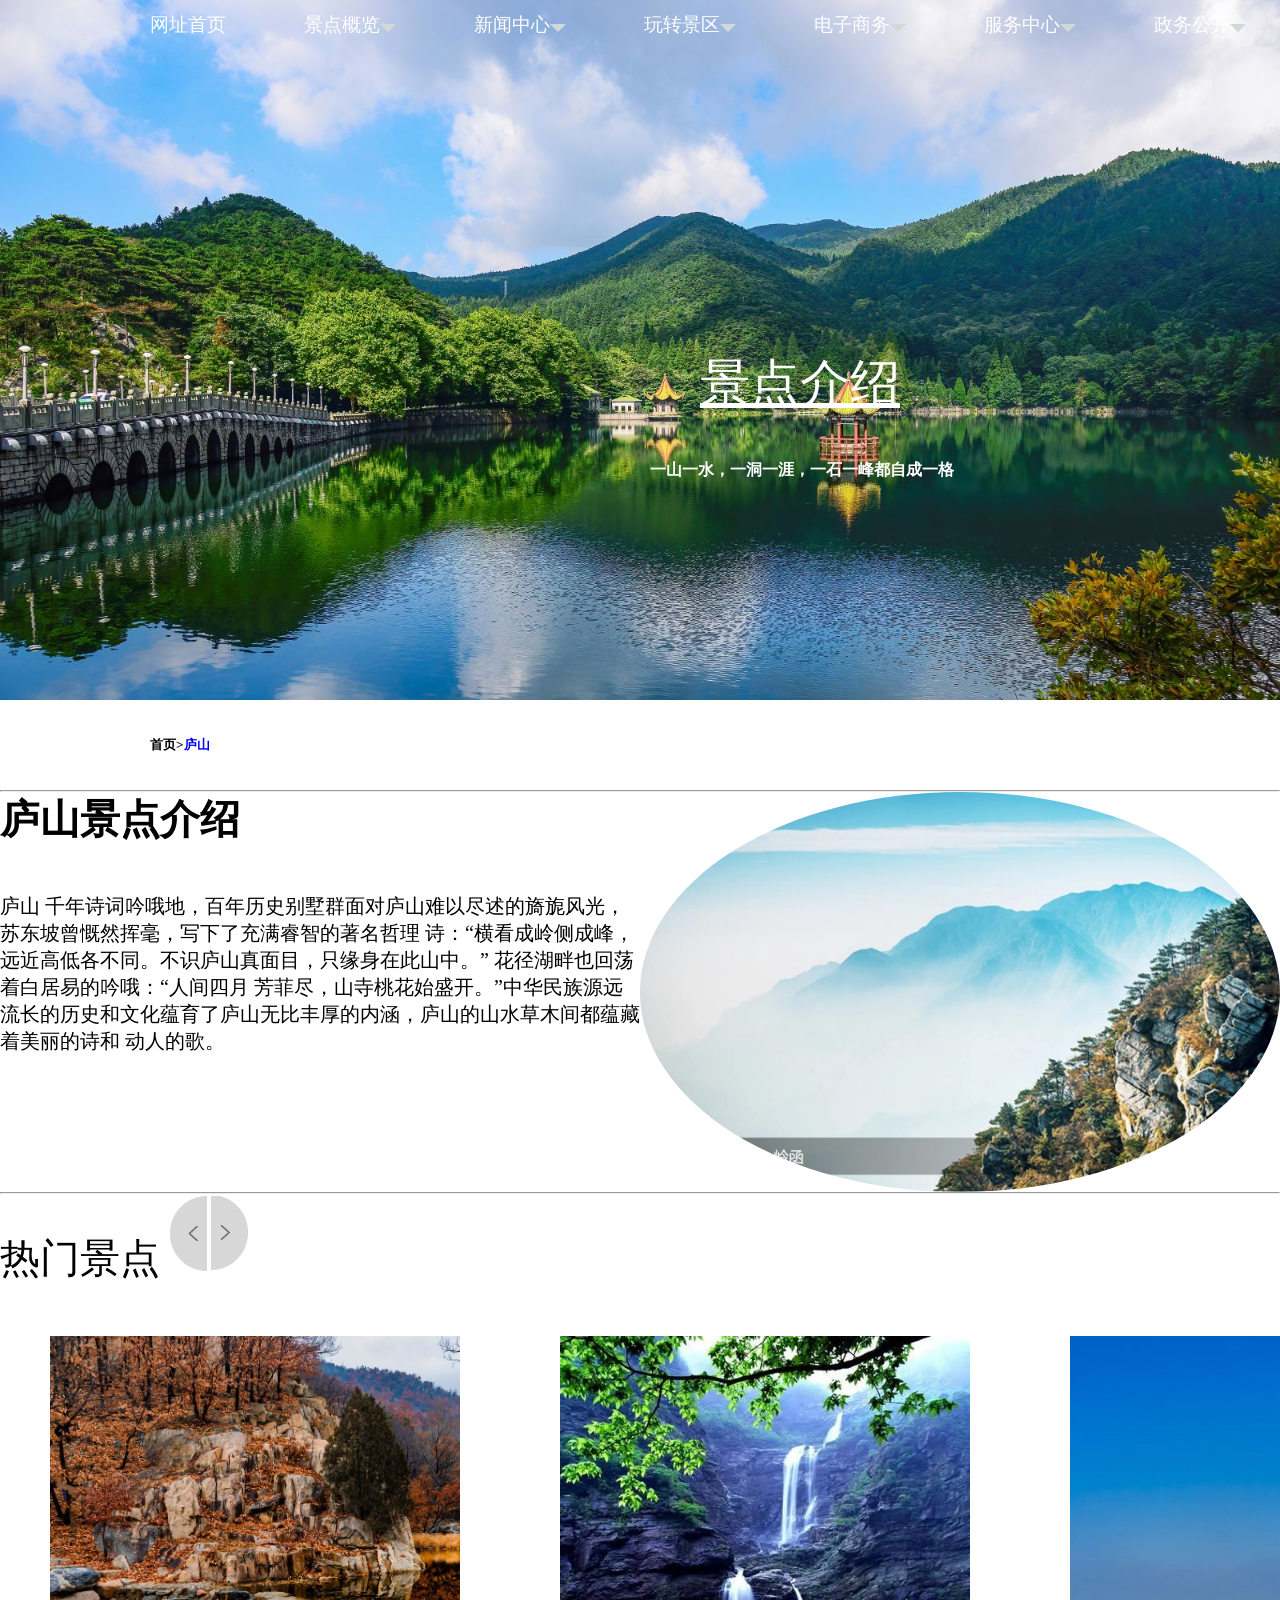
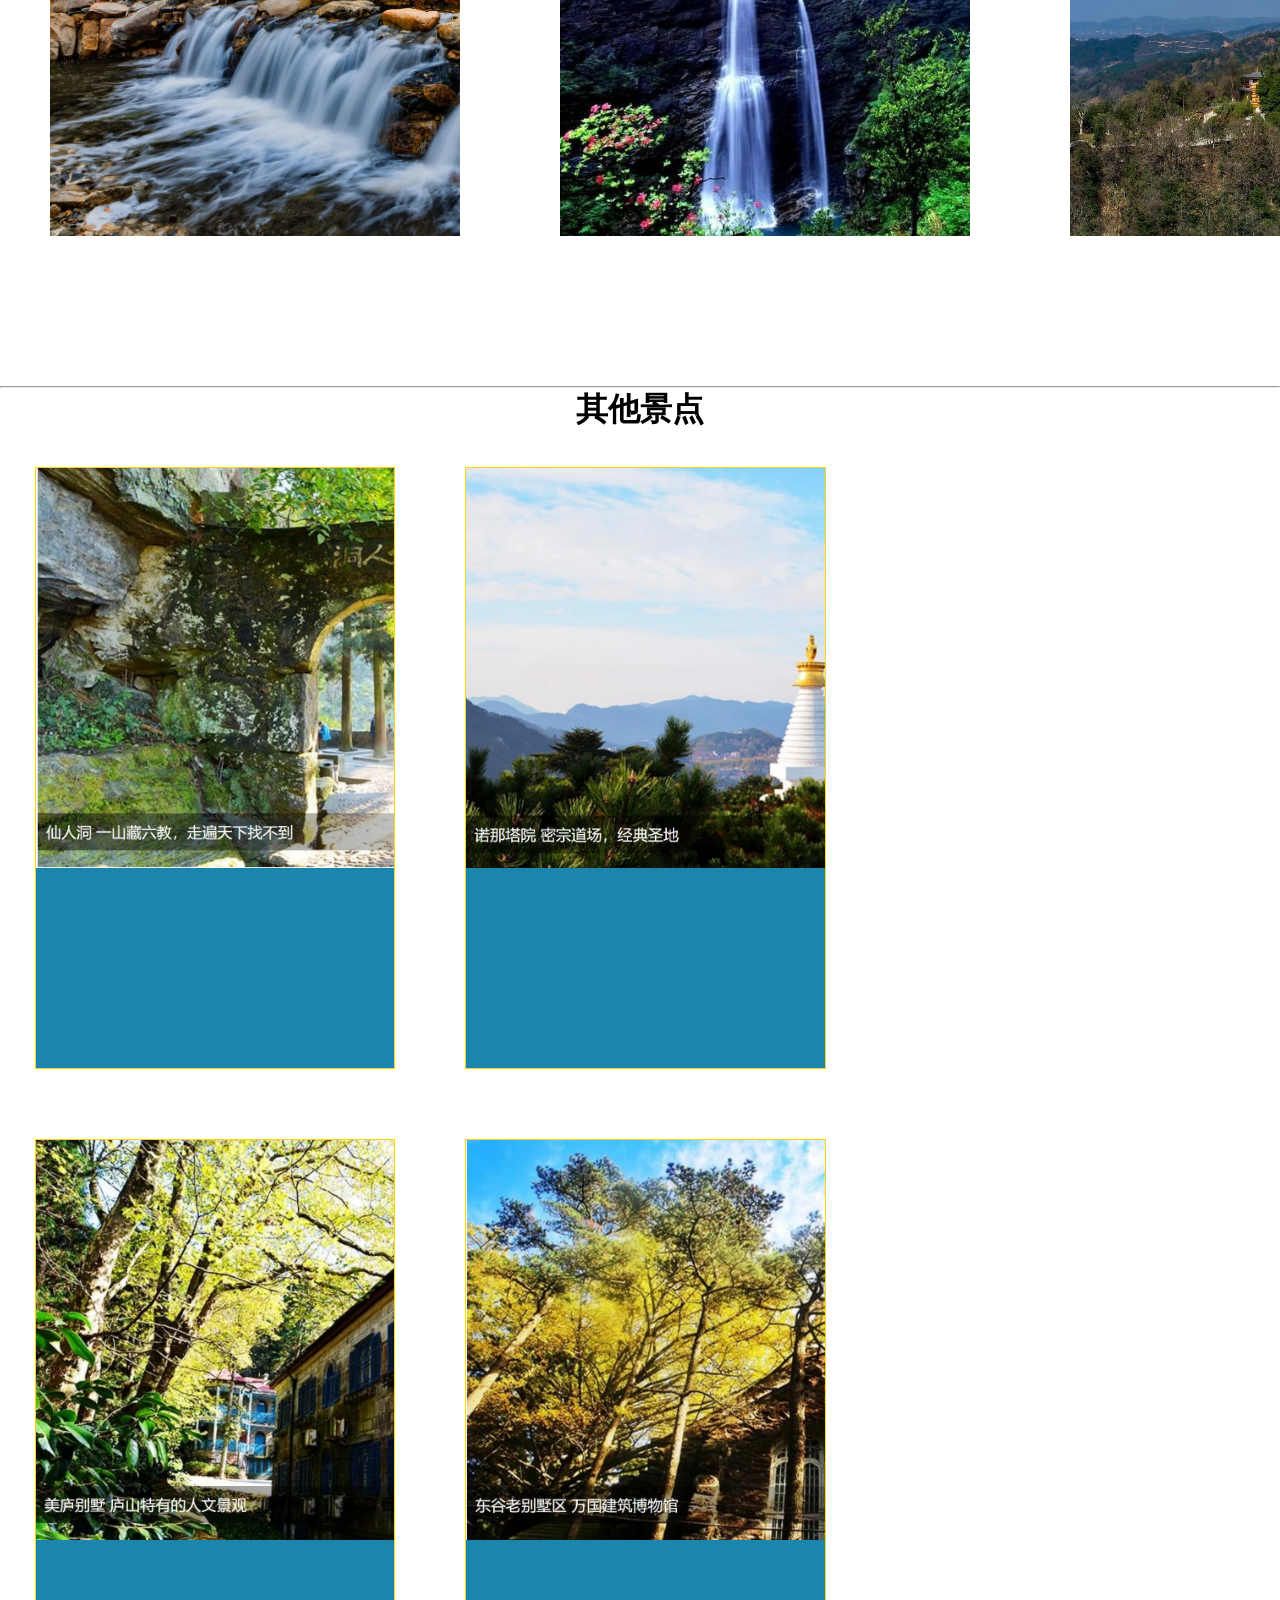
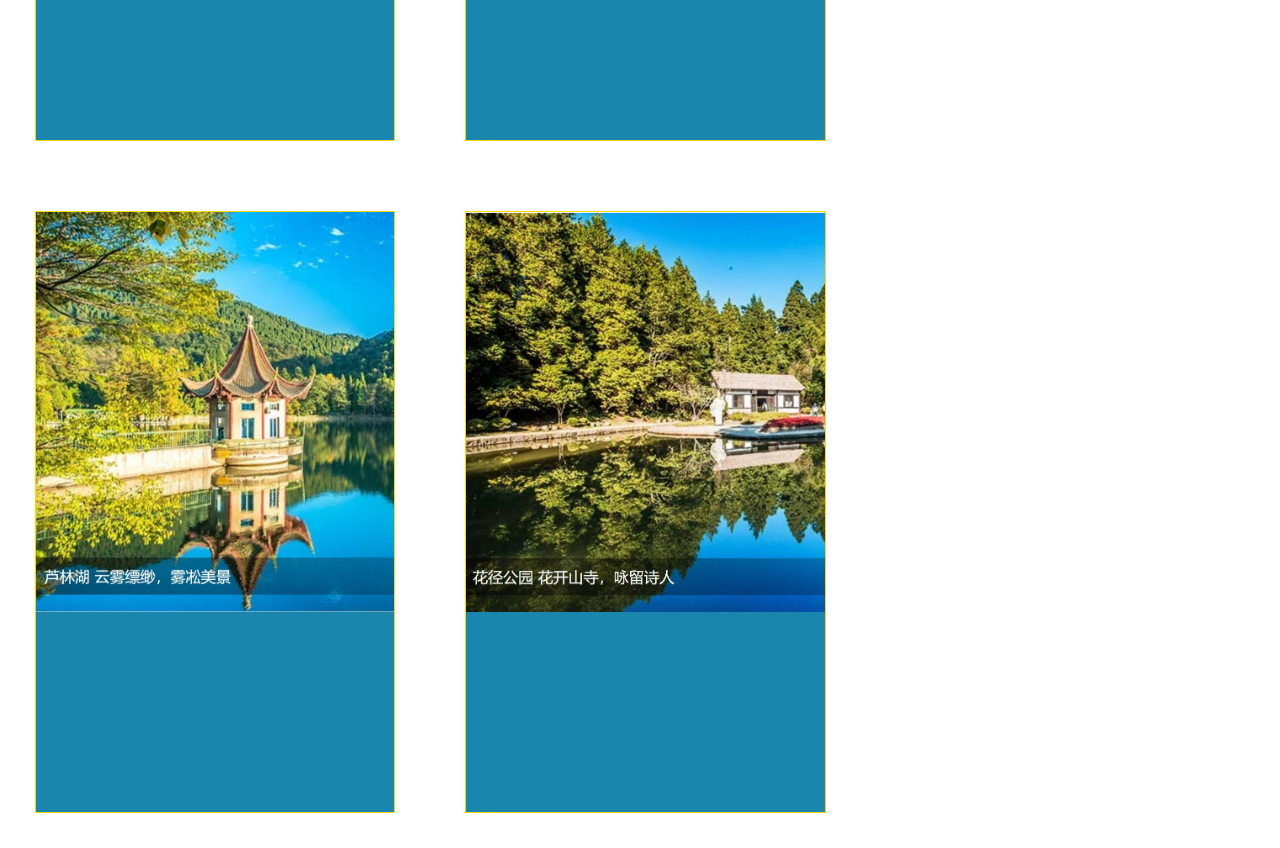
<file: 庐山.html>
<!DOCTYPE html>
<html lang="en">
<head>
    <meta charset="UTF-8">
    <meta http-equiv="X-UA-Compatible" content="IE=edge">
    <meta name="viewport" content="width=device-width, initial-scale=1.0">
    <title>Document</title>
<link rel="stylesheet" href="./css/庐山.css">
</head>
<body>
<div class="box">
    <div class="box1">
        <ul>
            <li class="a c"><a href="江西旅游网站.html" class="li1" target="_parent">网址首页</a>
            </li>
            <li class="a"><a href="">景点概览 <b class="s"></b></a>
             <ul>
                 <li><a href="庐山.html" target="_self">庐山</a></li>
                 <!-- <li><a href="江西武功山.html"></a></li> -->
                 <li><a href="井冈山.html" target="_self">井冈山</a></li>
                 <li><a href="景德镇.html" target="_self">滕王阁</a></li>
                 <!-- <li><a href="三清山.html" target="_self">三清山</a></li> -->
                 <li><a href="">更多</a></li>
             </ul>
            </li>
            <li class="a"><a href="">新闻中心 <b class="s"></b></a>
                <ul>
                 <li><a href="">景区公告</a></li>
                 <li><a href="">景区咨询</a></li>
                 <li><a href="">精彩活动</a></li>
             </ul>
           </li>
            <li class="a"><a href="">玩转景区 <b class="s"></b></a>
                <ul>
                 <li><a href="">舌尖美食</a></li>
                 <li><a href="">交通指南</a></li>
                 <li><a href="">酒店住宿</a></li>
                 <li><a href="">地图导航</a></li>
                 <li><a href="">周边景区</a></li>
             </ul>
            </li>
            <li class="a"><a href="">电子商务 <b class="s"></b></a>
                <ul>
                 <li><a href="https://map.baidu.com/search/%E6%B1%9F%E8%A5%BF%E6%99%AF%E5%8C%BA%E9%85%92%E5%BA%97/@11590058.03426198,4489812.658417984,5z?querytype=s&contp=1&on_gel=1&wd=%E6%B1%9F%E8%A5%BF%E6%99%AF%E5%8C%BA%E9%85%92%E5%BA%97&c=1&sc=0&sfrom=map_pc&provider=pc-aladin&pn=0&device_ratio=2&da_src=shareurl" target="_self">酒店预订</a></li>
                 <li><a href="http://www.mafengwo.cn/localdeals/0-0-15508-91-0-0-0-0.html" target="_self">门票预订</a></li>
                 <li><a href="">团队预定</a></li>
             </ul>
         </li>
            <li class="a"><a href="">服务中心 <b class="s"></b></a>
                <ul>
                 <li><a href="用户登入.html" target="_self">登入账号</a></li>
                 <li><a href="">导游预约</a></li>
                 <li><a href="https://www.xuexila.com/lvyougonglue/3958485.html" target="_self">旅游指南</a></li>
                 <li><a href="">常见问题</a></li>
                 <li><a href="">在线互动</a></li>
             </ul>
            </li>
            <li class="a"><a href="">政务公开 <b class="s"></b></a>
                <ul>
                 <li><a href="">试点专栏</a></li>
                 <li><a href="">政务咨询</a></li>
                 <li><a href="">职能机构</a></li>
                 <li><a href="">文明旅游</a></li>
                 <li><a href="">提升亮点</a></li>
             </ul>
            </li>
            <li class="a"><a href="" class="li">景区风光 <b class="s"></b></a>
                <ul>
                 <li><a href="主题视频.html">主题视频</a></li>
                 <li><a href="主题图片.html">主题图片</a></li>
                 <li><a href="">虚拟旅游</a></li>
             </ul>
           </li>
        </ul>
    </div>
    <p>景点介绍</p>
    <h4>一山一水，一洞一涯，一石一峰都自成一格</h4>
</div>
<br><br>
<h5 style="position: relative;left: 150px; ">首页><span style="color: blue;">庐山</span></h5><br><br>
<hr>
<div class="box2">
    <div>
        <h1>庐山景点介绍</h1>
        <br>
        <br>
        庐山 千年诗词吟哦地，百年历史别墅群面对庐山难以尽述的旖旎风光，苏东坡曾慨然挥毫，写下了充满睿智的著名哲理
        诗：“横看成岭侧成峰，远近高低各不同。不识庐山真面目，只缘身在此山中。” 花径湖畔也回荡着白居易的吟哦：“人间四月
        芳菲尽，山寺桃花始盛开。”中华民族源远流长的历史和文化蕴育了庐山无比丰厚的内涵，庐山的山水草木间都蕴藏着美丽的诗和
        动人的歌。</div>
    <div>

    </div>
</div>
<hr>
<p class="p">热门景点
    <img src="./images/z.png" alt="" id="z"><img src="./images/y.png" alt="" id="y">
</p>
<div class="box3">
<div id="id1">

<div>    
    <p>
        桃花源景区位于星子县西端，与德安、九江两县毗邻，坐落在庐山高处的汉阳峰西，名康王谷，又俗称庐山垄，为庐山三大峡谷之一。由观口山门、回马石、问津堂、忘路谷、桃花溪、吴官村、康王城、谷帘泉等景点组成。

        观口山门：位于康王谷人口处。汉时这一带有铜马庙，南朝梁代建有康王观，宋时有景德观，今俱废，而“观口”之名却保留至今。观口外一侧，有一山埂，名“桃花尖”，位于观口从谷中流出的溪水旁，高约400余米，面积约800余亩，广植桃树，因观口一带地势平坦，惟以桃花尖山埂兀突，当春季桃花盛开之时，便觉特别烂漫醒目。
        
        回马石：进山门一里，有“回马石”遗迹，此即秦国大将追楚康王后裔不得处。关于康王谷的来历，多种志书均有记载。
        
        桃花溪：谷溪源于汉阳峰的谷帘泉，喷薄而出，奔流直泻，蜿蜒曲折，纵穿整个康王谷，从谷口流出，经观口山门，注入鄱阳湖。大小不一的卵石散卧溪中，受水击打，发出大小不一的巨响，永无停歇。
        
        谷帘泉：谷帘泉位于康王谷底，笃里钱村右下方，与筲箕洼毗邻。泉水源自汉阳峰，据志书记载：“泉水西行为枕石崖所阻，湍怒喷涌，散落纷纭，数十百缕，斑驳如玉帘，悬注三百五十丈，故名谷帘泉。亦匡庐第一观也。
        
        桃花源在历史上就是中国古代道教圣地之一，有第三十五洞天、第四十六福地的美益。
        
        千百年来，桃花源咸集文人墨客，忙煞古今游人。
    </p>
    
</div>

<div>
    <p>
        三叠泉也叫三级泉、水帘泉，位于庐山风景名胜区东南九叠谷，被誉为“庐山第一奇观”。它其实并非泉而是瀑布，水流从五老峰北悬崖口落下，冲击三级盘石而形成“三叠”,总落差155米，十分壮美，有“不到三叠泉，不算庐山客”之说。

        三叠泉四季景色各异，一般在春末夏初时水量较大，可以看到飞流直下的瀑布，是观赏三叠泉的最佳时机。而仲夏和严冬时雨水较少，看到的则是秀气柔美的水帘。如果你一心冲着三叠泉的壮观瀑布而来，就一定不能选错时间，否则难免失望。
        
        站在三叠泉附近的高处，可以俯视它，一叠的水从20多米高一倾而下，二叠弯曲，然后直入潭中。
        
        要近距离感受三叠泉的视觉冲击，还需要下到谷底看三叠，是非常辛苦的过程，最好带点吃的。景区内有缆车可以搭乘，但只能送你到一叠入口。在入口处购买门票后，还要步行1600级的下山台阶才能到达最底端。这一路十分险要，千万不要为了看风景而失了脚下的路，尤其雨季时更要小心。
    </p>
</div>
<div>
    <p>
        世界较高的阿弥陀佛铜像——48米高的东林大佛，一尊金灿灿的大佛屹立在高山之巅， 48米高的东林大佛整体造型吸收了龙门石窟等盛唐佛像优点，代表了当代较高水平的宗教艺术精品，中国少有的露天阿弥陀佛铜像。
      
    </p>
</div>
<div>
    <p>
        位于庐山市海会镇东侧的鄱湖湾，作为旅游资源优秀的旅游胜地。湖光山色、浩淼烟波、聆听山湖，面向鄱阳湖,背靠五老峰，前
        后左右都是宝地。景区共有四大分区：乡村风貌区是以南坂项和叶家为基础打造的农耕文化研学基地和渔文化主题村；休闲娱乐
        区包含了亲子乐园、水上乐园、玻璃水滑道、鄱湖花海、激情滑草等娱乐项目，能够吸引游客在此逗留游憩；多彩田园区是以高
        标准农田为基础，打造出色彩鲜艳、引人留恋的田园花海。    
    </p>
</div>
<div>
    <p>
        白鹿洞书院位于五老峰东南，始建于公元940年，全院山地面积为3000亩，建筑面积为3800平方米。书院山环水合，幽静清邃
        ，是中国重点文物保护单位。

        唐贞元年间，江州刺史李渤隐居这里读书，养一白鹿自娱，人称白鹿先生，筑台榭，植花木。南唐朝廷在此设庐山国学，后
        书院历经沦桑，屡兴屡废。至到南宋朱熹知南康军，方得以兴盛。
        
        
    </p>
</div>
<div>
    <p>
        庐山风景名胜区位于九江市鄱阳湖湖畔，它的风光或许不如五岳奇险，但人文底蕴丰富。历代文人墨客留下了不少赞美庐山的佳句，尤其是苏轼那句“不识庐山真面目，只缘身在此山中”，让人充满向往。
        如今庐山已是一处成熟的旅游景区，山中的青山绿水、飞瀑、日出，还有近代别墅，引得不少游人来此一窥“庐山真面目”。来该
        景区的游客通常会先坐车到九江，再转巴士，巴士中途会在庐山大门停下来，可在此购买门票进入，而后继续往上到达牯岭镇
        。牯岭镇是庐山的旅游集散地，住宿、餐饮、购物等问题都可以在此解决。这里也是庐山观光车的总站，由此出发步行或乘车
        去各个景点很方便。
    </p>
</div>
<div>
  </div>

</div>
</div>
<hr>
<script>
    //局部轮播图的实现
    var img1=document.getElementById('z');
    var div1=document.getElementById('id1');
    img1.onmouseover=function(){
        this.src='./images/z1.png'
    }
    img1.onmouseout=function(){
        this.src='./images/z.png'
    }
    var index=0;
    img1.onclick=function(){
        if(index<0){
            index=0;
        index++;
        }
        else
        {index++
        }
div1.style.left=index*-510+'px';
if(index>=4){
    div1.style.left='-1530px';
}

}
    var img2=document.getElementById('y');
    img2.onmouseover=function(){
        this.src='./images/y1.png'
    }
    img2.onmouseout=function(){
        this.src='./images/y.png'
    }
    img2.onclick=function(){
        if(index<4)
        index--;
        else
        {
            index=2;
        }
div1.style.left=index*-510+'px';
if(index<0)
{
    div1.style.left=0;
}
    }
    //二级菜单背景颜色更换

    window.onscroll=function(){
        var ul =document.getElementsByClassName('box1')[0];
   if(window.pageYOffset>window.screen.availHeight)
   {
       ul.classList.add('bian')
   }
   else
   {
       ul.classList.remove('bian');
   }
}
    
</script>
<div class="box4">
    <h1 style="text-align: center;">其他景点</h1>
    <div>
        <div class="image" style="background-image:url(./images/ls2.jpg) ;"></div>
        <div class="font"></div>
        <div class="color"></div>
    </div>
    <div>
        <div class="image" style="background-image:url(./images/ls3.jpg) ;"></div>
        <div class="font"></div>
        <div class="color"></div>
    </div>
    <div>
        <div class="image" style="background-image:url(./images/ls4.jpg) ;"></div>
        <div class="font"></div>
        <div class="color"></div>
    </div>
    <div>
        <div class="image" style="background-image:url(./images/ls5.jpg) ;"></div>
        <div class="font"></div>
        <div class="color"></div>
    </div>
    <div>
        <div class="image" style="background-image:url(./images/ls6.jpg) ;"></div>
        <div class="font"></div>
        <div class="color"></div>
    </div>
    <div>
        <div class="image" style="background-image:url(./images/ls7.jpg) ;"></div>
        <div class="font"></div>
        <div class="color"></div>
    </div>
</div>
</body>
</html>
</file>
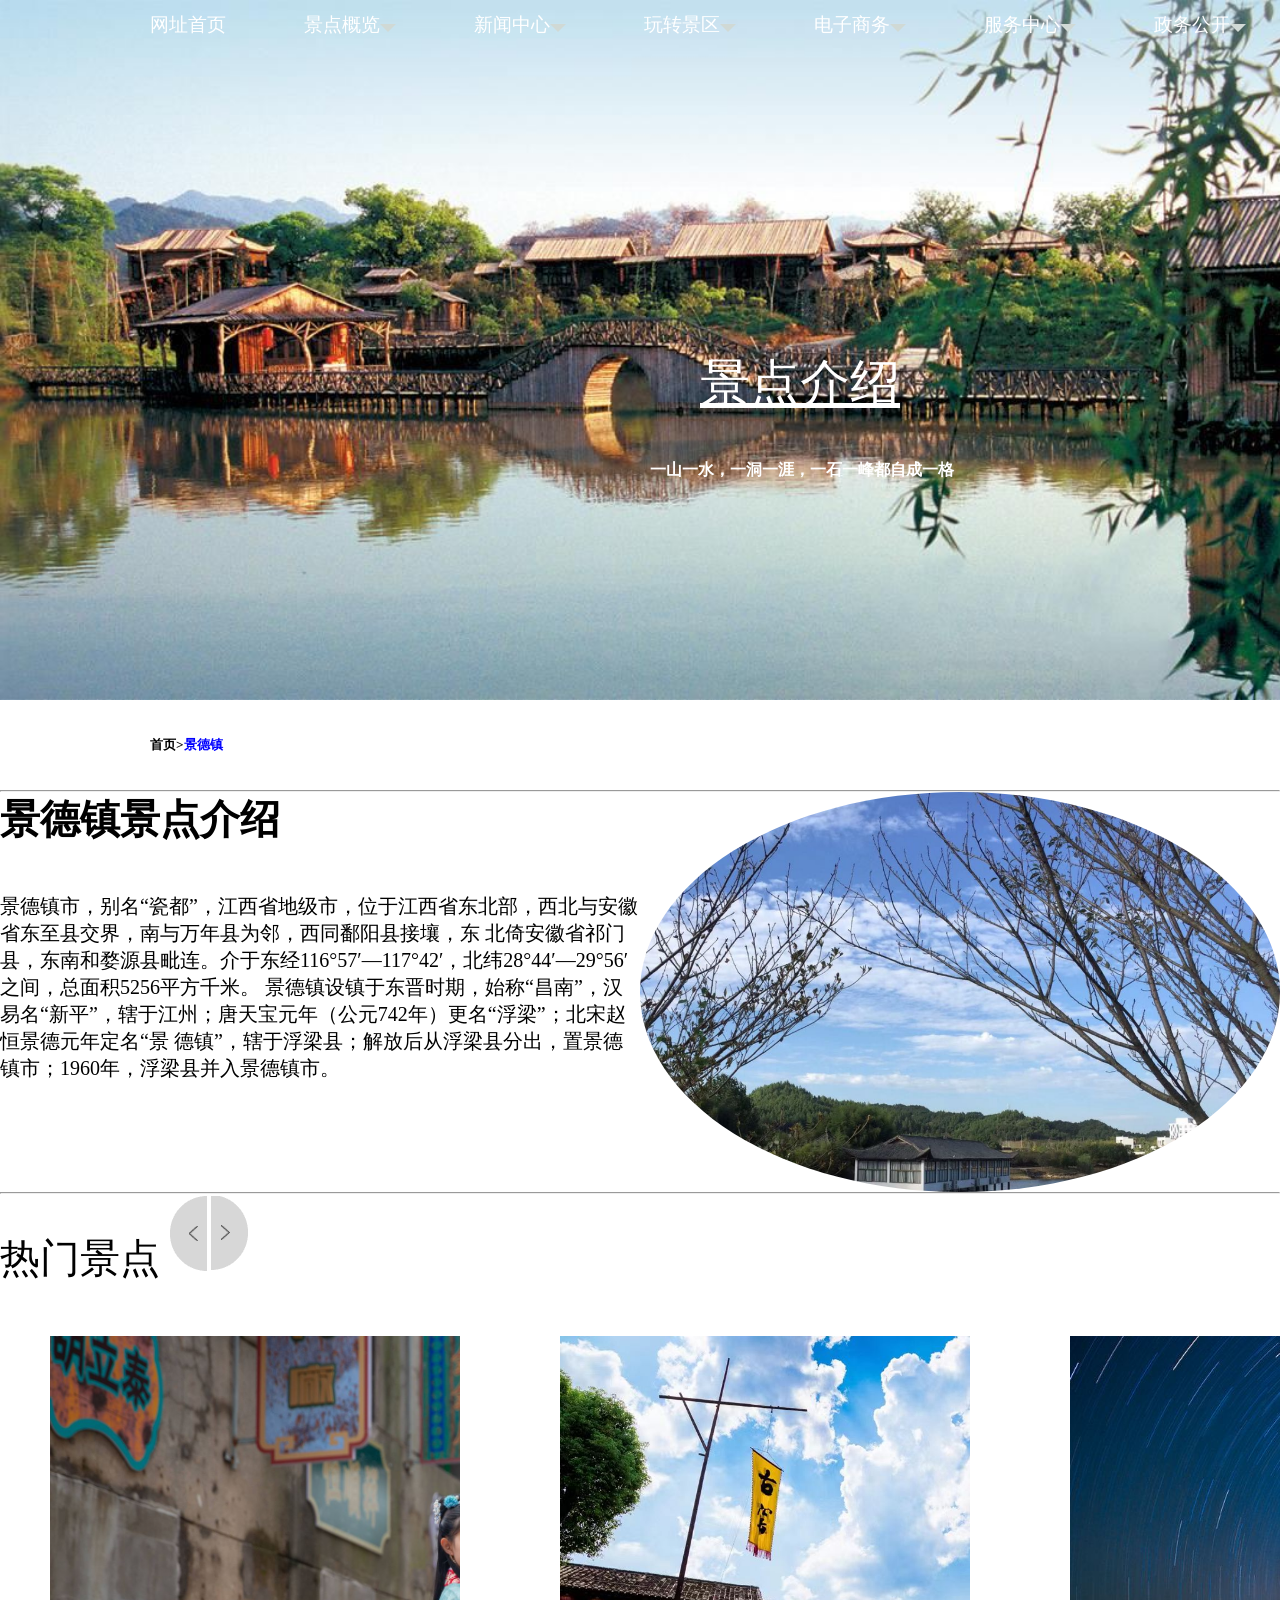
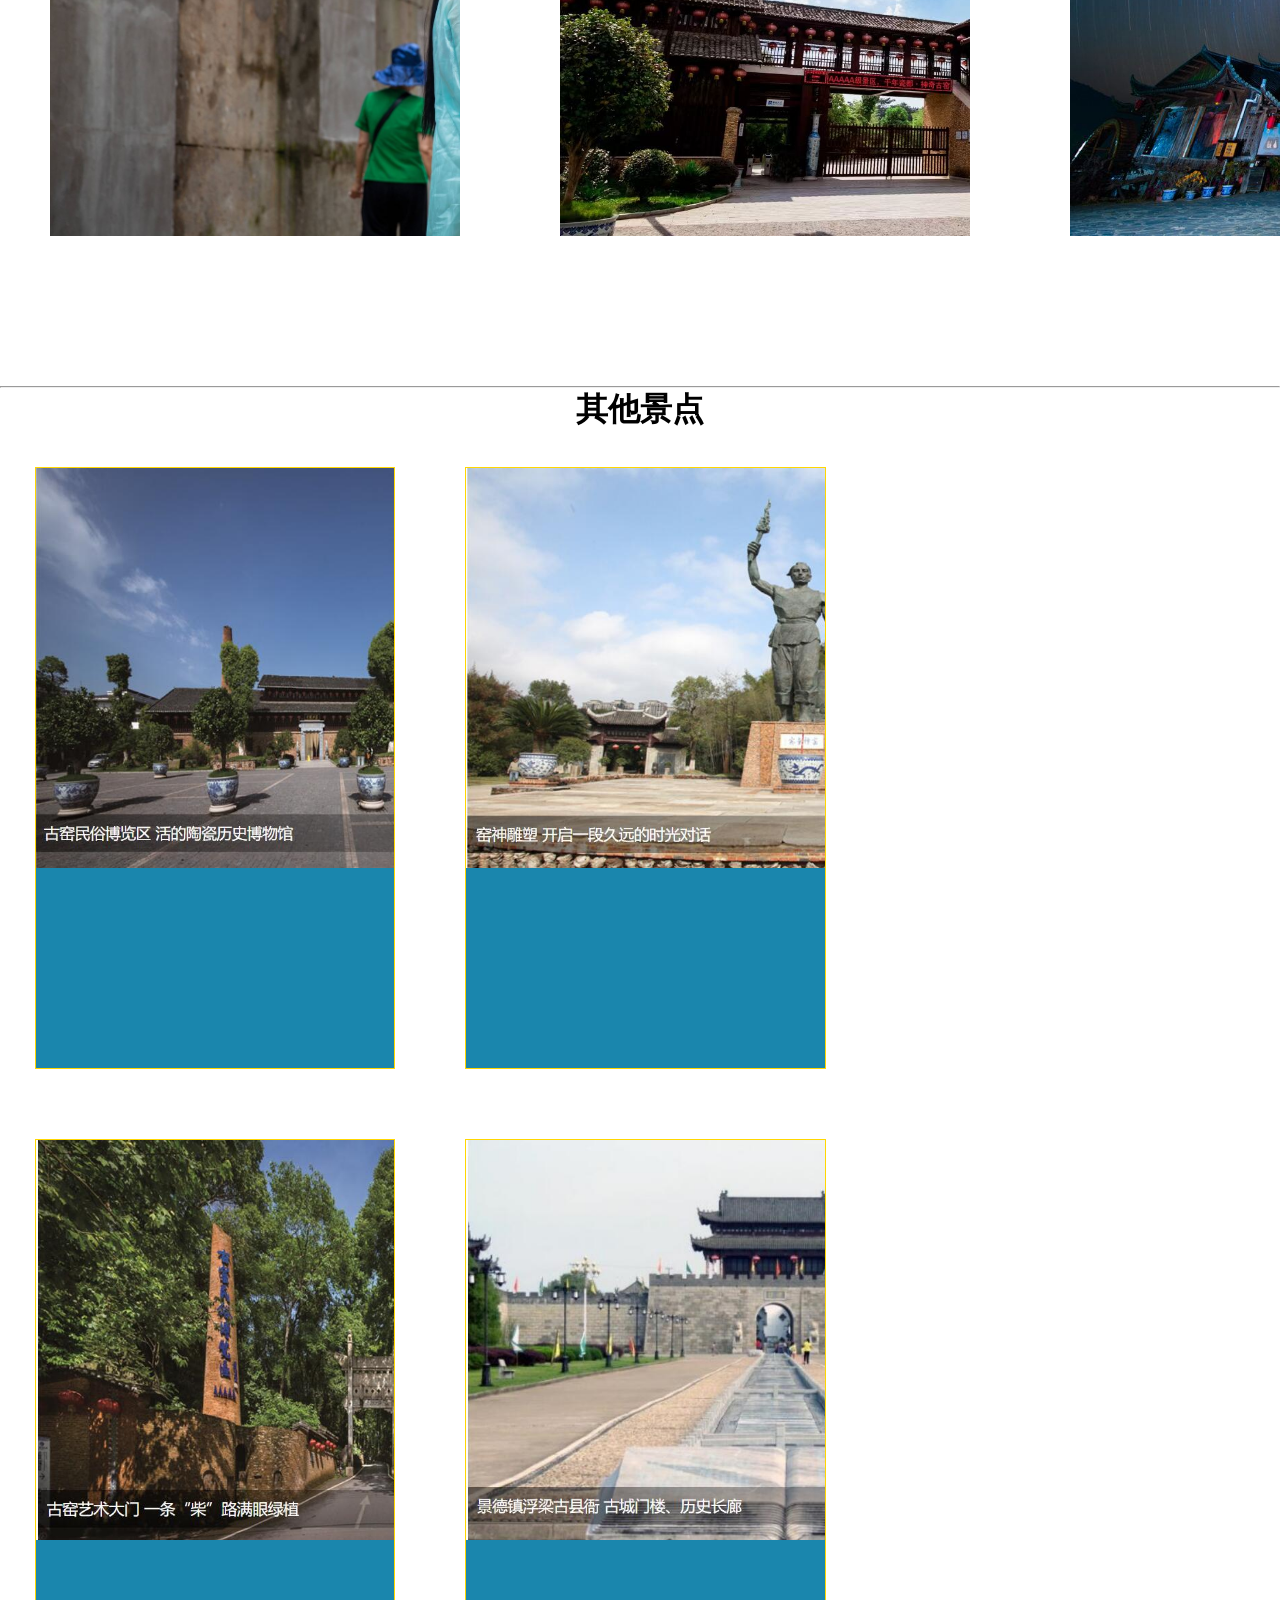
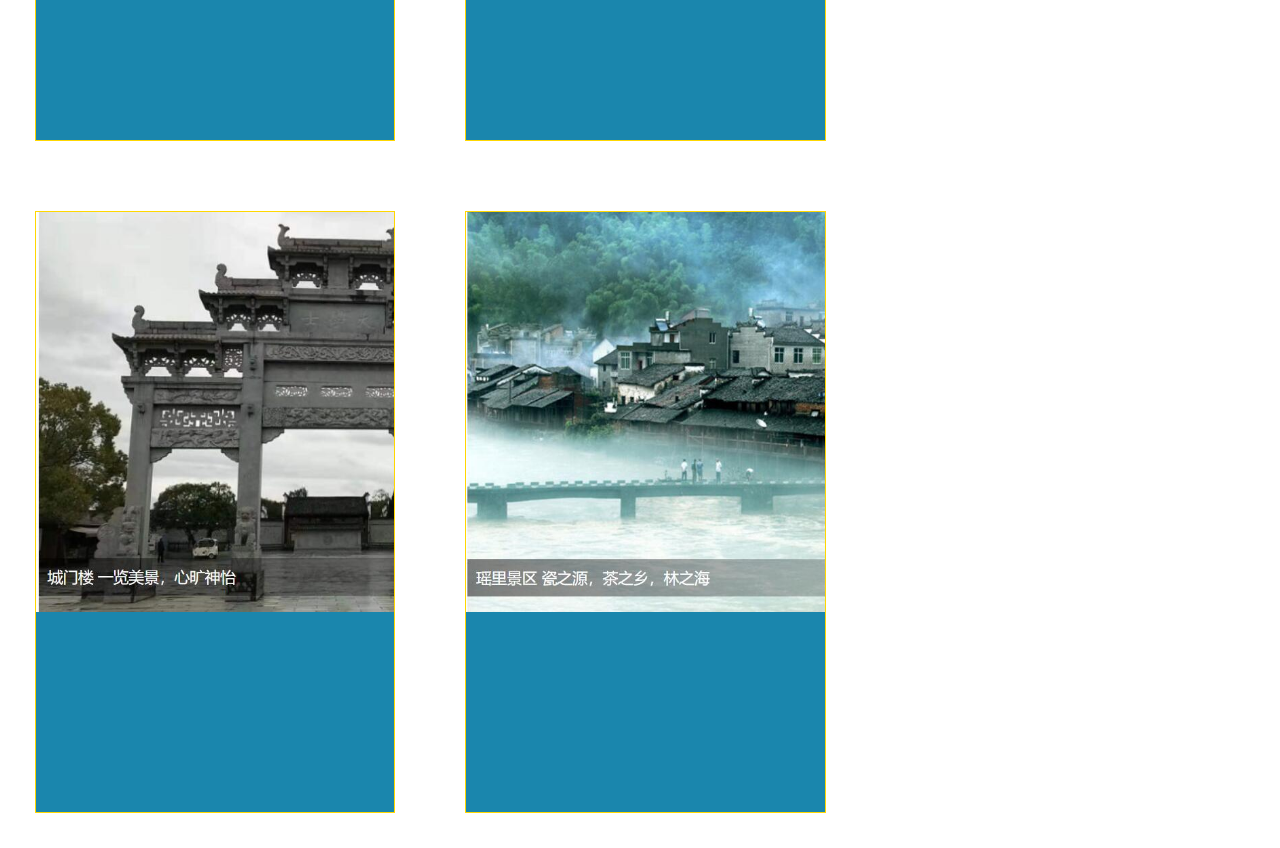
<file: 景德镇.html>
<!DOCTYPE html>
<html lang="en">
<head>
    <meta charset="UTF-8">
    <meta http-equiv="X-UA-Compatible" content="IE=edge">
    <meta name="viewport" content="width=device-width, initial-scale=1.0">
    <title>Document</title>
<link rel="stylesheet" href="./css/景德镇.css">
</head>
<body>
<div class="box">
    <div class="box1">
        <ul>
            <li class="a c"><a href="江西旅游网站.html" class="li1" target="_parent">网址首页</a>
            </li>
            <li class="a"><a href="">景点概览 <b class="s"></b></a>
             <ul>
                 <li><a href="庐山.html" target="_self">庐山</a></li>
                 <!-- <li><a href="江西武功山.html"></a></li> -->
                 <li><a href="井冈山.html" target="_self">井冈山</a></li>
                 <li><a href="景德镇.html" target="_self">滕王阁</a></li>
                 <!-- <li><a href="三清山.html" target="_self">三清山</a></li> -->
                 <li><a href="">更多</a></li>
             </ul>
            </li>
            <li class="a"><a href="">新闻中心 <b class="s"></b></a>
                <ul>
                 <li><a href="">景区公告</a></li>
                 <li><a href="">景区咨询</a></li>
                 <li><a href="">精彩活动</a></li>
             </ul>
           </li>
            <li class="a"><a href="">玩转景区 <b class="s"></b></a>
                <ul>
                 <li><a href="">舌尖美食</a></li>
                 <li><a href="">交通指南</a></li>
                 <li><a href="">酒店住宿</a></li>
                 <li><a href="">地图导航</a></li>
                 <li><a href="">周边景区</a></li>
             </ul>
            </li>
            <li class="a"><a href="">电子商务 <b class="s"></b></a>
                <ul>
                 <li><a href="https://map.baidu.com/search/%E6%B1%9F%E8%A5%BF%E6%99%AF%E5%8C%BA%E9%85%92%E5%BA%97/@11590058.03426198,4489812.658417984,5z?querytype=s&contp=1&on_gel=1&wd=%E6%B1%9F%E8%A5%BF%E6%99%AF%E5%8C%BA%E9%85%92%E5%BA%97&c=1&sc=0&sfrom=map_pc&provider=pc-aladin&pn=0&device_ratio=2&da_src=shareurl" target="_self">酒店预订</a></li>
                 <li><a href="http://www.mafengwo.cn/localdeals/0-0-15508-91-0-0-0-0.html" target="_self">门票预订</a></li>
                 <li><a href="">团队预定</a></li>
             </ul>
         </li>
            <li class="a"><a href="">服务中心 <b class="s"></b></a>
                <ul>
                 <li><a href="用户登入.html" target="_self">登入账号</a></li>
                 <li><a href="">导游预约</a></li>
                 <li><a href="https://www.xuexila.com/lvyougonglue/3958485.html" target="_self">旅游指南</a></li>
                 <li><a href="">常见问题</a></li>
                 <li><a href="">在线互动</a></li>
             </ul>
            </li>
            <li class="a"><a href="">政务公开 <b class="s"></b></a>
                <ul>
                 <li><a href="">试点专栏</a></li>
                 <li><a href="">政务咨询</a></li>
                 <li><a href="">职能机构</a></li>
                 <li><a href="">文明旅游</a></li>
                 <li><a href="">提升亮点</a></li>
             </ul>
            </li>
            <li class="a"><a href="" class="li">景区风光 <b class="s"></b></a>
                <ul>
                 <li><a href="主题视频.html">主题视频</a></li>
                 <li><a href="主题图片.html">主题图片</a></li>
                 <li><a href="">虚拟旅游</a></li>
             </ul>
           </li>
        </ul>
    </div>
    <p>景点介绍</p>
    <h4>一山一水，一洞一涯，一石一峰都自成一格</h4>
</div>
<br><br>
<h5 style="position: relative;left: 150px; ">首页><span style="color: blue;">景德镇</span></h5><br><br>
<hr>
<div class="box2">
    <div>
        <h1>景德镇景点介绍</h1>
        <br>
        <br>
        景德镇市，别名“瓷都”，江西省地级市，位于江西省东北部，西北与安徽省东至县交界，南与万年县为邻，西同鄱阳县接壤，东
        北倚安徽省祁门县，东南和婺源县毗连。介于东经116°57′—117°42′，北纬28°44′—29°56′之间，总面积5256平方千米。 
      景德镇设镇于东晋时期，始称“昌南”，汉易名“新平”，辖于江州；唐天宝元年（公元742年）更名“浮梁”；北宋赵恒景德元年定名“景
       德镇”，辖于浮梁县；解放后从浮梁县分出，置景德镇市；1960年，浮梁县并入景德镇市。</div>
    <div>

    </div>
</div>
<hr>
<p class="p">热门景点
    <img src="./images/z.png" alt="" id="z"><img src="./images/y.png" alt="" id="y">
</p>
<div class="box3">
<div id="id1">

<div>    
    <p>
        景德镇陶阳里御窑景区位于景德镇市老城区中心地带，为国家4A级景区，占地面积3.2平方公里，核心区域超过1.6平方公里，由
        全国重点文物保护单位一一御窑厂遗址、以及御窑博物馆、周边里弄民居、会馆瓷行、窑作群落、陶瓷工业遗产等历史文化遗存
        组成。景区24小时全面免费向社会开放。

        历史上所说的“陶阳十三里，烟火十万家”指的就是这片区域。
        
        这里是“瓷国皇冠上的明珠”，是明清两代专造皇家瓷器之所。埋藏于地下的瓷片，与故宫馆藏同源，隐藏了景德镇闻名天下的
        “密码”。
    </p>
    
</div>

<div>
    <p>
        景德镇古窑民俗博览区主要分历史古窑展示区和陶瓷民俗展示区两块，在这里你可以看到从宋代到清代的古窑，再现了十五、十
        六世纪景德镇制瓷业的风貌，欣赏独特的瓷乐演奏。景区内的建筑多由老房子改造，让游客在古色古香中了解景德镇的陶瓷文化
        。
        进景区大门后，各景点都有瓷制的路牌指示方向。
    </p>
</div>
<div>
    <p>
        瑶里古称“窑里”，因是景德镇陶瓷的发祥地而得名。这里没有太多游人，有的是安安静静的徽派老建筑、山水景色，以及古时制陶业
        昌盛时留下的辉煌印记。瑶里很适合悠然地逛逛，夏天草木茂盛的时候拍出的照片尤为好看。
        瑶里景区包含5个子景区，从东北至西南依次是：汪湖生态游览区、梅岭休闲度假区、绕南陶瓷主题园区、瓷茶古镇游览区、高岭
        土矿遗址园区，这几个子景区分布得较为分散，瓷茶古镇和汪湖之间相隔十几公里，又没有班车，因此通常吃住在古镇上，然后
        花1-2天包车游玩这几个景区。  
    </p>
</div>
<div>
    <p>
        瑶里千年古镇从西汉建镇开始，迄今已有两千多年历史。这里荟萃了明清古建筑群和革命旧址等众多人文景观，主要景点有明
        清商业街、程氏宗祠、狮冈胜览、宏毅祠等。走在这里的古街上，踩着镶嵌着鹅卵石的青石板路，数着街两边的古店铺，历史的
        痕迹在细微末节中铺展在眼底，恍然如梦回千年。
    </p>
</div>
<div>
    <p>
        高岭·中国村位于浮梁县鹅湖镇，至瑶里风景区仅10公里，距景德镇市区40公里，距景德镇高铁北站29公里，距景德镇罗家机
        场37公里。景区占地面积26平方公里，是依托浮梁“瓷之源、茶之乡、林之海”的资源优势，打造特色鲜明、业态丰富的田园综
        合体。整个景区以发展“生态农业、瓷茶文旅、论坛培训、运动康养、旅居文创”五大业态，重点构建“一环两带，六园一区”的
        空间布局。
    </p>
</div>
<div>
    <p>
        瓷宫位于景德镇浮梁县新平村，是一个以“瓷器”为材料所打造的建筑，整个瓷宫耗费了6万多件瓷器，全身镶嵌了数万件各色
        瓷片、瓷瓶、瓷盘，主要有景德镇四大名瓷：青花、玲珑、粉彩和颜色釉。瓷器一半嵌入墙体，摆放成各种造型，风格别出心
        裁，大胆粗犷。“宫殿”上还镶嵌了大量大小不一的瓷板画。装饰所用瓷器都是老人数十年积累之物，其中多为上世纪80年代柴
        窑烧制，不乏精品。
    </p>
</div>
<div>
  </div>

</div>
</div>
<hr>
<script>
    //局部轮播图的实现
    var img1=document.getElementById('z');
    var div1=document.getElementById('id1');
    img1.onmouseover=function(){
        this.src='./images/z1.png'
    }
    img1.onmouseout=function(){
        this.src='./images/z.png'
    }
    var index=0;
    img1.onclick=function(){
        if(index<0){
            index=0;
        index++;
        }
        else
        {index++
        }
div1.style.left=index*-510+'px';
if(index>=4){
    div1.style.left='-1530px';
}

}
    var img2=document.getElementById('y');
    img2.onmouseover=function(){
        this.src='./images/y1.png'
    }
    img2.onmouseout=function(){
        this.src='./images/y.png'
    }
    img2.onclick=function(){
        if(index<4)
        index--;
        else
        {
            index=2;
        }
div1.style.left=index*-510+'px';
if(index<0)
{
    div1.style.left=0;
}
    }
    //二级菜单背景颜色更换

    window.onscroll=function(){
        var ul =document.getElementsByClassName('box1')[0];
   if(window.pageYOffset>window.screen.availHeight)
   {
       ul.classList.add('bian')
   }
   else
   {
       ul.classList.remove('bian');
   }
}
</script>
<div class="box4">
    <h1 style="text-align: center;">其他景点</h1>
    <div>
        <div class="image" style="background-image:url(./images/jdz8.jpg) ;"></div>
        <div class="font"></div>
        <div class="color"></div>
    </div>
    <div>
        <div class="image" style="background-image:url(./images/jdz9.jpg) ;"></div>
        <div class="font"></div>
        <div class="color"></div>
    </div>
    <div>
        <div class="image" style="background-image:url(./images/jdz10.jpg) ;"></div>
        <div class="font"></div>
        <div class="color"></div>
    </div>
    <div>
        <div class="image" style="background-image:url(./images/jdz11.jpg) ;"></div>
        <div class="font"></div>
        <div class="color"></div>
    </div>
    <div>
        <div class="image" style="background-image:url(./images/jdz12.jpg) ;"></div>
        <div class="font"></div>
        <div class="color"></div>
    </div>
    <div>
        <div class="image" style="background-image:url(./images/jdz13.jpg) ;"></div>
        <div class="font"></div>
        <div class="color"></div>
    </div>
</div>
</body>
</html>
</file>
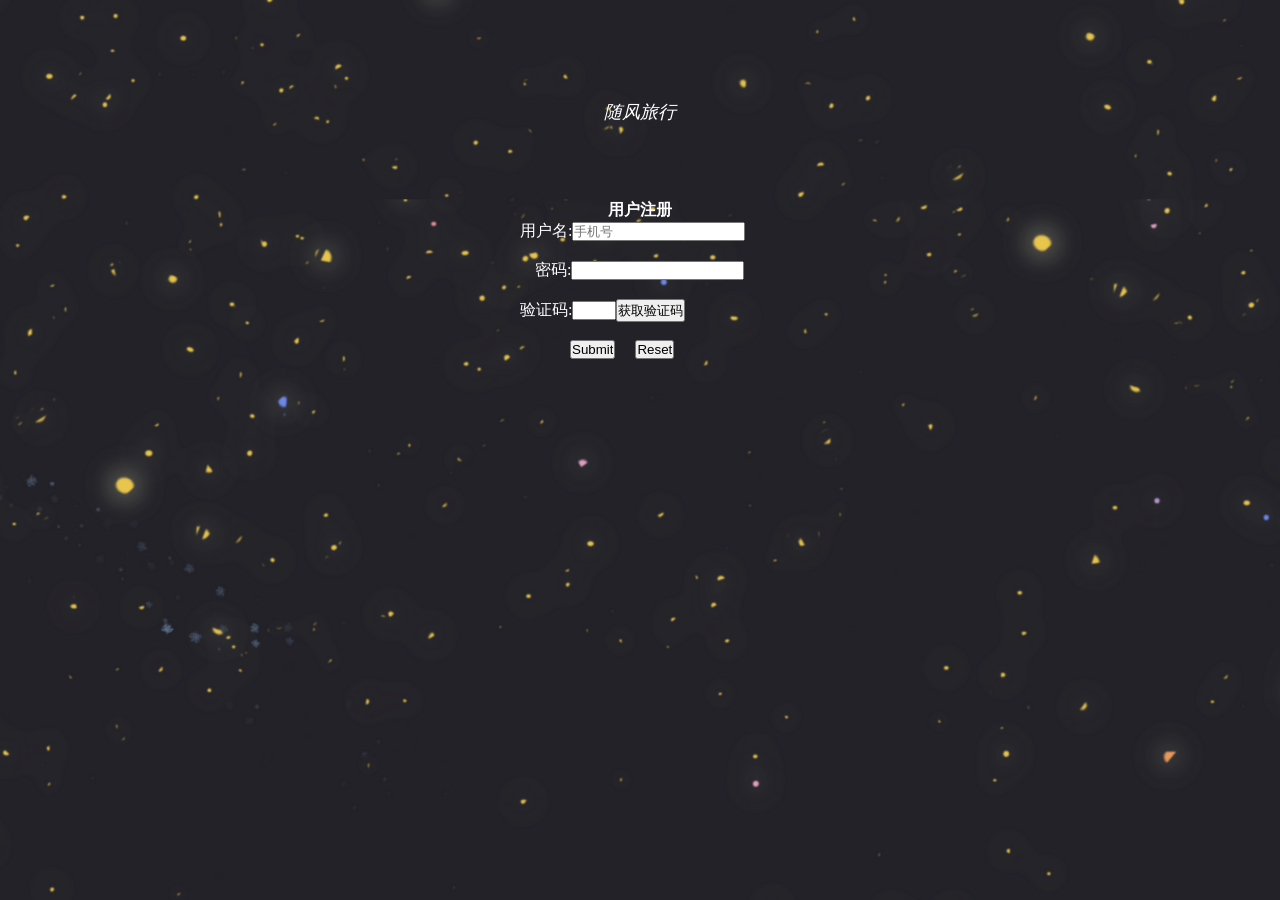
<file: 用户注册.html>
<!DOCTYPE html>
<html lang="en">
<head>
    <meta charset="UTF-8">
    <meta http-equiv="X-UA-Compatible" content="IE=edge">
    <meta name="viewport" content="width=device-width, initial-scale=1.0">
    <title>Document</title>
    <style>
        *{
            margin: 0;
            padding: 0;
        }
        body
        {
            background-image: url(./images/dr.png);
        }
        .box
        {
            width: 400px;
            height: 400px;
            /* background-color: rgb(153, 188, 82); */
            margin: 0 auto;
            margin-top: 100px;
            color: white;
        }
        .box>div:nth-child(1)
        {
            text-align: center;
            width: 100%;
            height: 100px;
            font-size: large;
            font-style: italic;
        }
        h4{
            text-align: center;
        }
        .box1
        {
            margin-left: 80px;
        }
        .box2
        {
            margin-left: 95px;
        }
        .box3
        {
            margin-left: 130px;
        }
    </style>
</head>
<body>
    <div class="box">
<div>随风旅行</div>
<h4>用户注册</h4>
<form>
    <div class="box1"><label for="">用户名:</label><input id="id" type="text" placeholder="手机号"  pattern="\d{11}" title="必须输入11个数字"></div>
    <br>
    <div class="box2"><label for="">密码:</label><input type="password" pattern="^[a-zA-Z]\w{2,7}" title="必须以字母开头，包含3~8个字符"></div>
    <br>
    <div class="box1"><label for="">验证码:</label><input type="text" style="width:40px;" pattern="\d{4}" title="请输入正确的验证码,4位数字"><button style="height:23px;">获取验证码</button></div>
    <br>
    <div class="box3"><input type="submit"><input type="reset" style="margin-left: 20px;">
</form>
    </div>
    <script>
        var inputs=document.getElementById('id')
        inputs.onfocus=function(){
            this.placeholder=''
        }
        inputs.onblur=function(){
            this.placeholder='手机号'
        }
    </script>
</body>
</html>
</file>
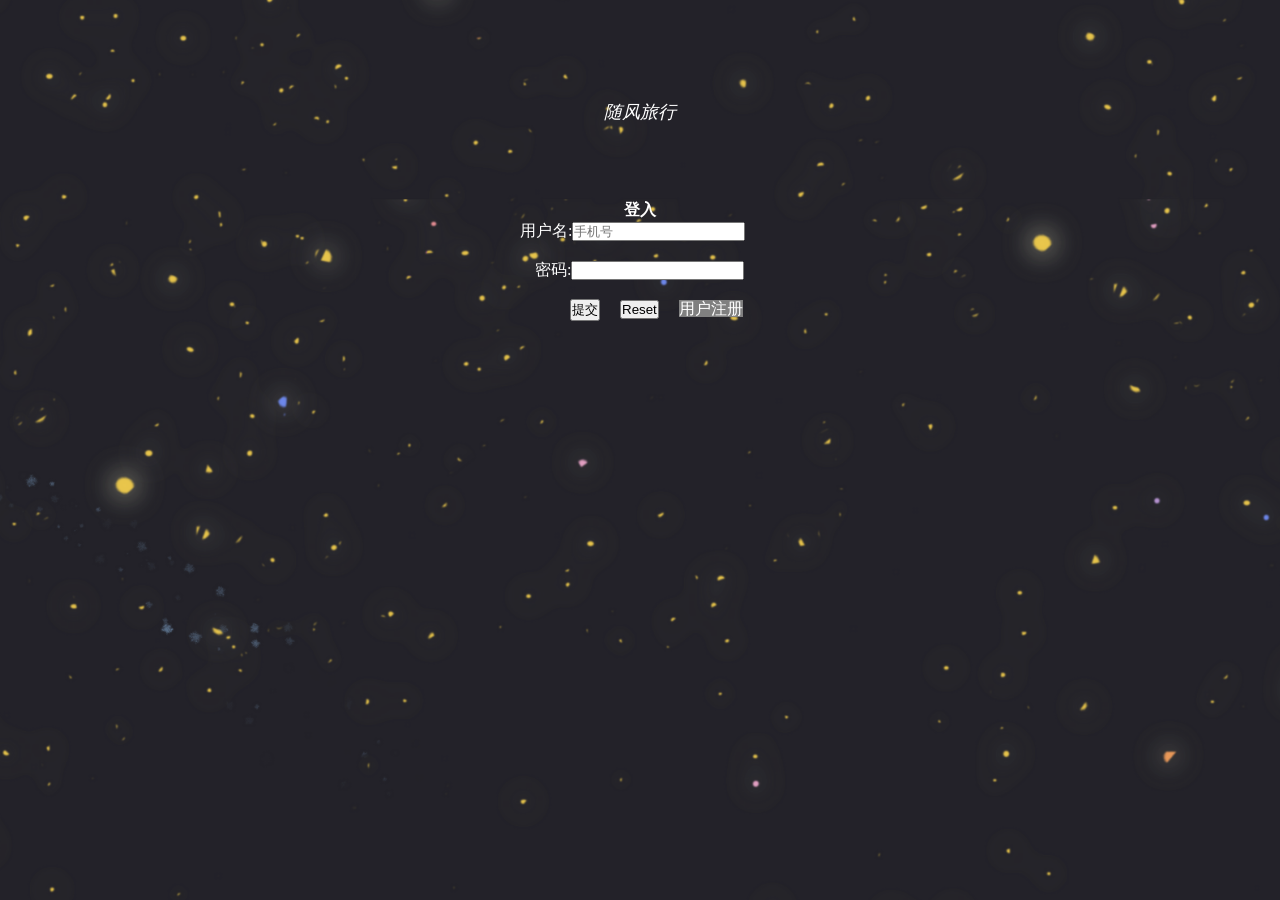
<file: 用户登入.html>
<!DOCTYPE html>
<html lang="en">
<head>
    <meta charset="UTF-8">
    <meta http-equiv="X-UA-Compatible" content="IE=edge">
    <meta name="viewport" content="width=device-width, initial-scale=1.0">
    <title>Document</title>
    <style>
        *{
            margin: 0;
            padding: 0;
        }
        body
        {
            background-image: url(./images/dr.png);
        }
        .box
        {
            width: 400px;
            height: 400px;
            margin: 0 auto;
            margin-top: 100px;
        }
        .box>div:nth-child(1)
        {
            text-align: center;
            width: 100%;
            height: 100px;
            font-size: large;
            font-style: italic;
            color: white;
        }
        h4{
            text-align: center;
            color: white;
        }
        .box1
        {
            margin-left: 80px;
            color: white;
        }
        .box2
        {
            margin-left: 95px;
            color: white;
        }
        .box3
        {
            margin-left: 130px;
        }
    </style>
</head>
<body>
    <div class="box">
<div>随风旅行</div>
<h4>登入</h4>
<form>
    <div class="box1"><label for="">用户名:</label><input type="text" placeholder="手机号" id="username" pattern="\d{11}" title="必须输入11个数字"></div>
    <br>
    <div class="box2"><label for="">密码:</label><input type="password" id="password"  pattern="^[a-zA-Z]\w{2,7}" title="必须以字母开头，包含3~8个字符"></div>
    <br>
    <div class="box3"><button onclick="return checkValue()">提交</button><input type="reset" style="margin-left: 20px;"><a
       href="用户注册.html"target="_self" style="margin-left:20px;color: white; background-color: gray;text-decoration: none;">用户注册</a></div>
</form>
    </div>
    <script>
        var inputs=document.getElementById('username')
        inputs.onfocus=function(){
            this.placeholder=''
        }
        inputs.onblur=function(){
            this.placeholder='手机号'
        }
    </script>
</body>
</html>
</file>
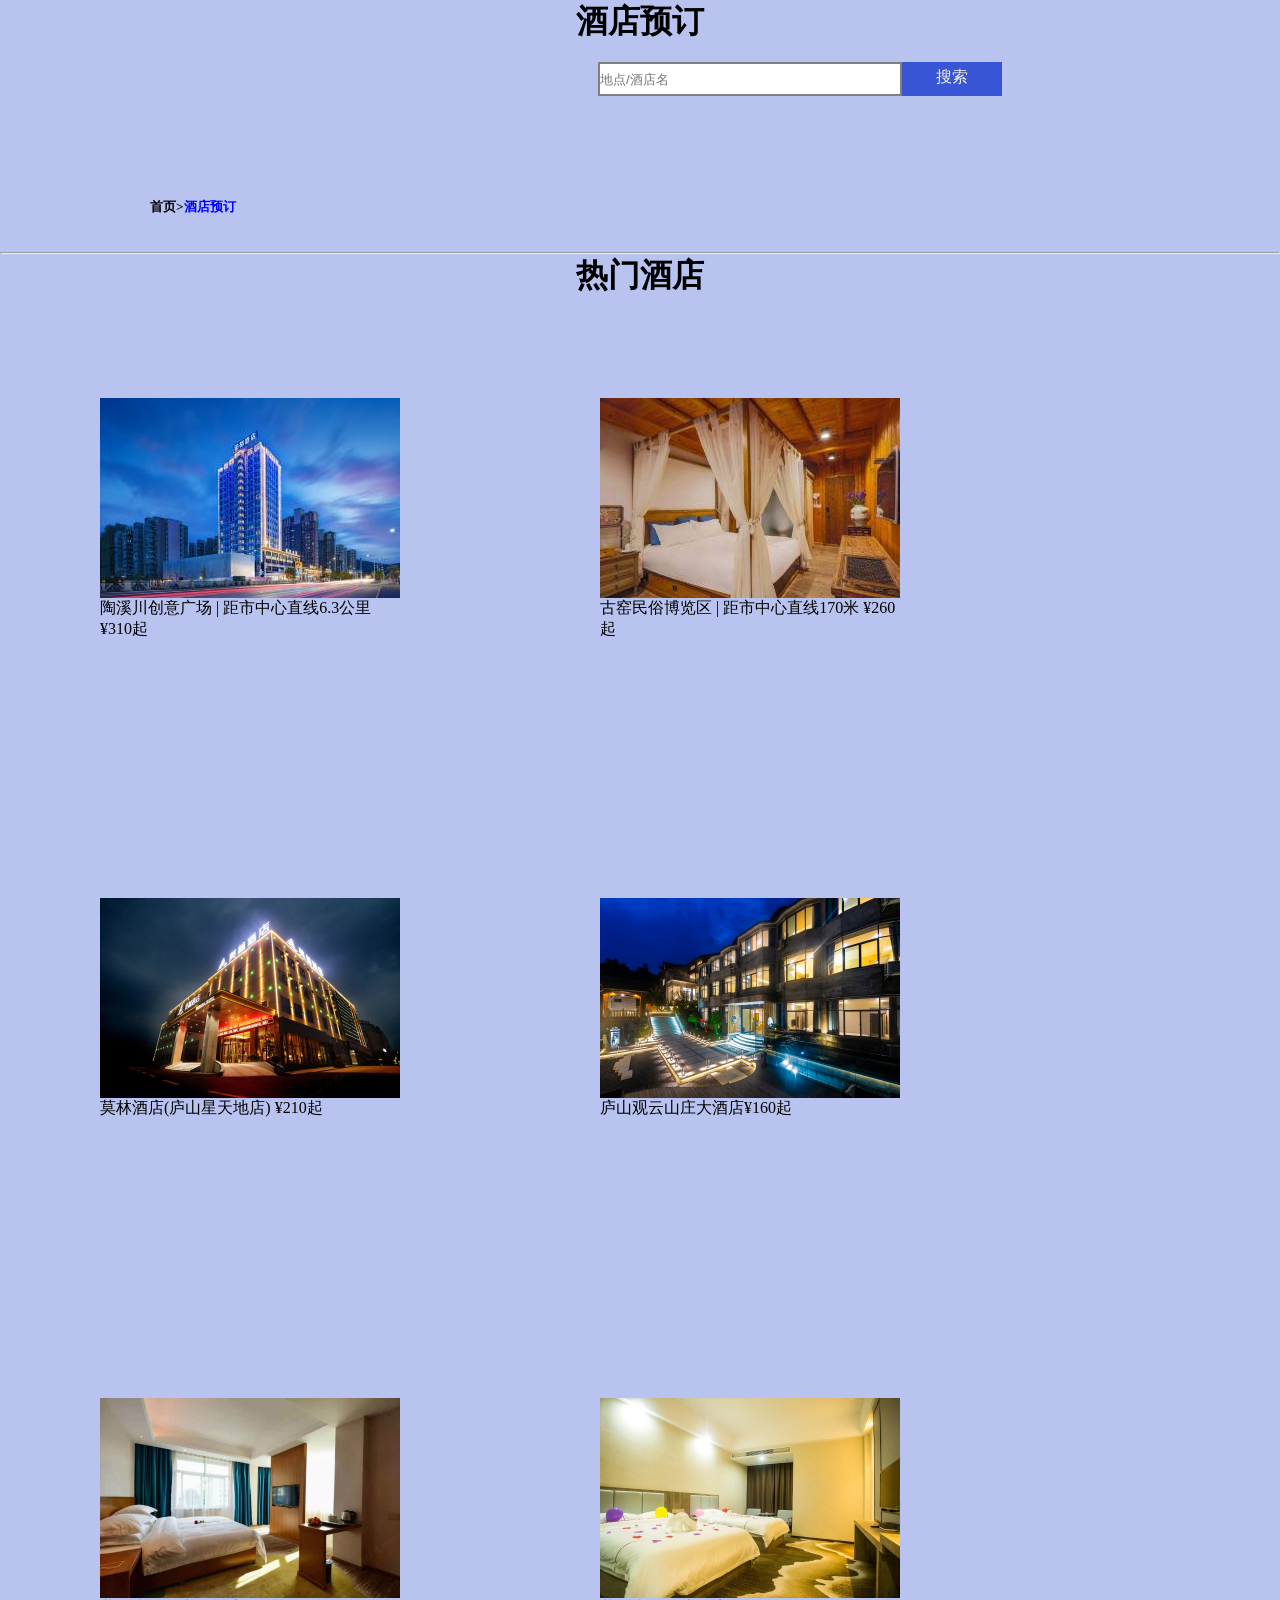
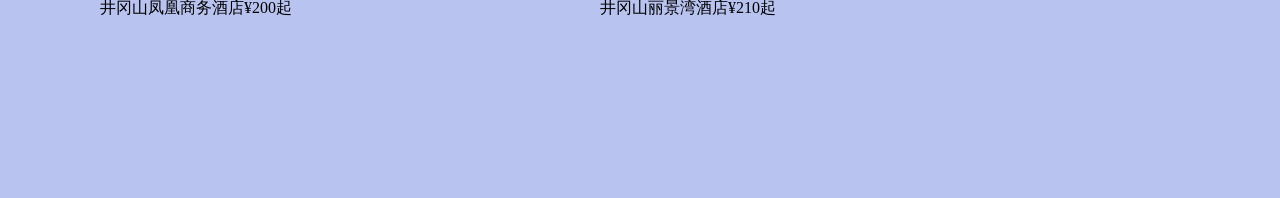
<file: 酒店预订.html>
<!DOCTYPE html>
<html lang="en">
<head>
    <meta charset="UTF-8">
    <meta http-equiv="X-UA-Compatible" content="IE=edge">
    <meta name="viewport" content="width=device-width, initial-scale=1.0">
    <title>Document</title>
    <link rel="stylesheet" href="./css/酒店预订.css">
</head>
<body>
  <h1>酒店预订</h1>
  <br>
  <form action="">
      <div><input type="text" placeholder="地点/酒店名" class="input"><div class="box"><a href="">搜索</a></div></div>
  </form>
  <script>
      var inputs=document.getElementsByClassName('input')[0];
      console.log(inputs);
      inputs.onfocus=function()
      {
          this.placeholder=''
          this.style.border='2px solid red'
      }
      inputs.onblur=function()
      {
          this.placeholder='地点/酒店名'
          this.style.border='2px solid gray'
      }
  </script>
  <br><br>
  <h5 style="position: relative;left: 150px; ">首页><span style="color: blue;">酒店预订</span></h5><br><br>
  <hr>
  <h1>热门酒店</h1>
 <div class="">
     <div class="box1"><div style="width: 300px;height:200px; background-image: url(./images/jdzjd.jpg); background-size: cover;" class="t"></div>
     陶溪川创意广场 | 距市中心直线6.3公里
     ¥310起
    </div>
     <div class="box1"><div style="width: 300px;height:200px; background-image: url(./images/jdzjd1.jpg); background-size: cover;" class="t">
    </div>
    古窑民俗博览区 | 距市中心直线170米
    ¥260起
</div>
     <div class="box1"><div style="width: 300px;height:200px; background-image: url(images/lsjd.jpg); background-size: cover;" class="t"></div>
    
  莫林酒店(庐山星天地店)
   ¥210起

    </div>
     <div class="box1"><div style="width: 300px;height:200px; background-image: url(./images/lsjd1.jpg); background-size: cover;" class="t"></div>
     庐山观云山庄大酒店¥160起
    </div>
     <div class="box1"><div style="width: 300px;height:200px; background-image: url(./images/jgsjd.jpg); background-size: cover;" class="t"></div>
    
井冈山凤凰商务酒店¥200起
    </div>
     <div class="box1"><div style="width: 300px;height:200px; background-image: url(./images/jgsjd1.jpg); background-size: cover;" class="t"></div>
     井冈山丽景湾酒店¥210起
    </div>
 </div>
</body>
</html>
</file>
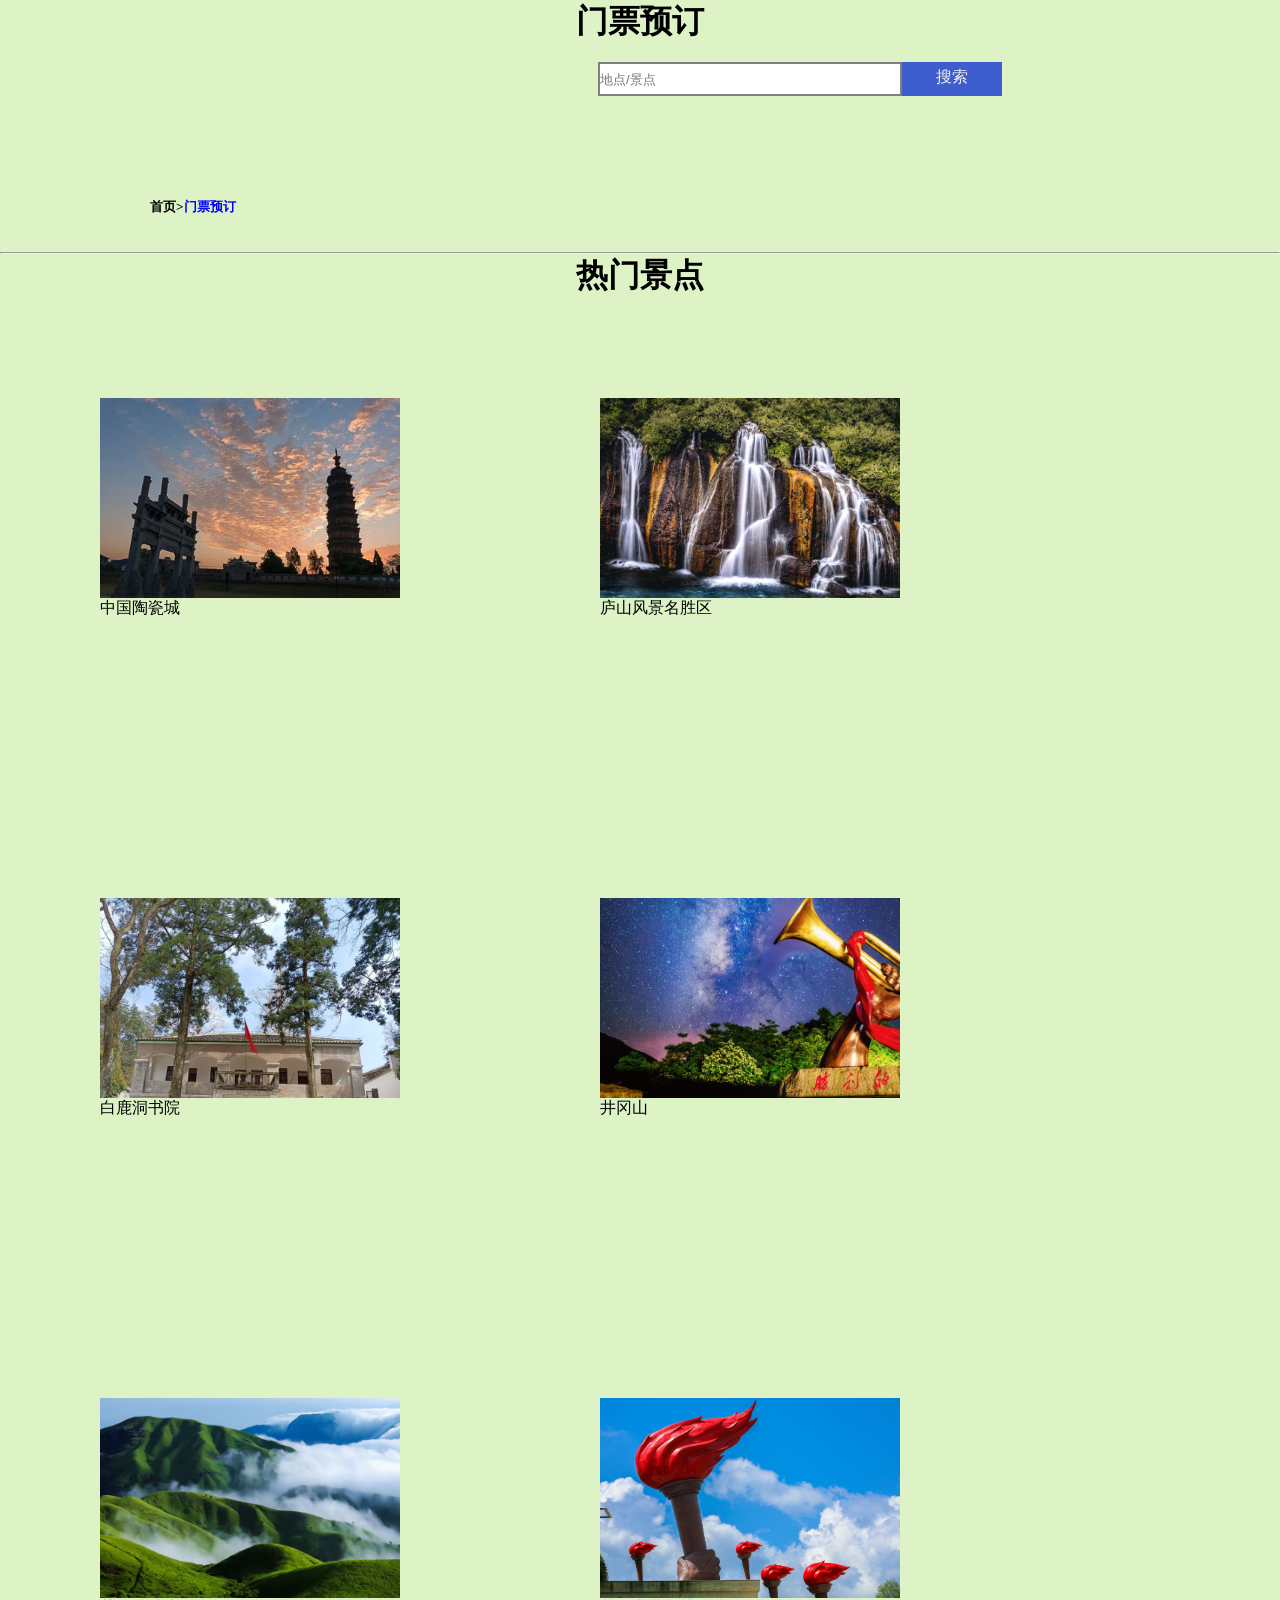
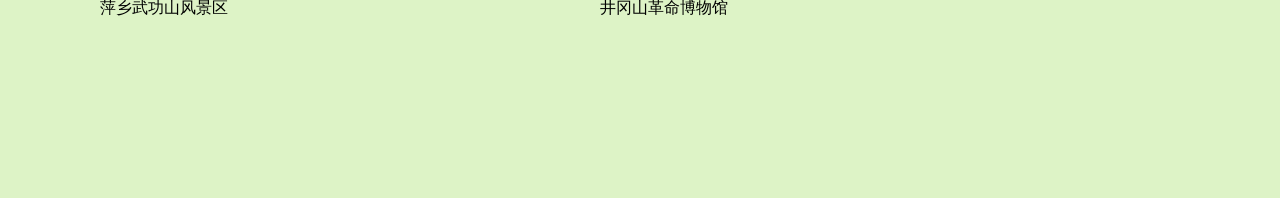
<file: 门票预订.html>
<!DOCTYPE html>
<html lang="en">
<head>
    <meta charset="UTF-8">
    <meta http-equiv="X-UA-Compatible" content="IE=edge">
    <meta name="viewport" content="width=device-width, initial-scale=1.0">
    <title>Document</title>
   <link rel="stylesheet" href="./css/门票预订.css">
</head>
<body>
  <h1>门票预订</h1>
  <br>
  <form action="">
      <div><input type="text" placeholder="地点/景点" class="input"><div class="box"><a href="">搜索</a></div></div>
  </form>
  <script>
      var inputs=document.getElementsByClassName('input')[0];
      console.log(inputs);
      inputs.onfocus=function()
      {
          this.placeholder=''
          this.style.border='2px solid red'
      }
      inputs.onblur=function()
      {
          this.placeholder='地点/景点'
          this.style.border='2px solid gray'
      }
  </script>
  <br><br>
  <h5 style="position: relative;left: 150px; ">首页><span style="color: blue;">门票预订</span></h5><br><br>
  <hr>
  <h1>热门景点</h1>
 <div class="">
     <div class="box1"><div style="width: 300px;height:200px; background-image: url(./images/mpyd.jpg); background-size: cover;" class="t"></div>
     中国陶瓷城
    </div>
     <div class="box1"><div style="width: 300px;height:200px; background-image: url(./images/mpyd1.jpg); background-size: cover;" class="t">
    </div>
    庐山风景名胜区
</div>
     <div class="box1"><div style="width: 300px;height:200px; background-image: url(images/mpyd2.jpg); background-size: cover;" class="t"></div>
     白鹿洞书院
    </div>
     <div class="box1"><div style="width: 300px;height:200px; background-image: url(./images/mpyd3.jpg); background-size: cover;" class="t"></div>
井冈山
    </div>
     <div class="box1"><div style="width: 300px;height:200px; background-image: url(./images/mpyd4.jpg); background-size: cover;" class="t"></div>
     萍乡武功山风景区
    </div>
     <div class="box1"><div style="width: 300px;height:200px; background-image: url(./images/mpyd5.jpg); background-size: cover;" class="t"></div>
     井冈山革命博物馆
    </div>
 </div>
</body>
</html>
</file>
<file: css/主题图片.css>
p{
    text-align: center;
    font-size: 40px;
}
table
{
    border: 1px solid gray;
    align-self: center;
    text-align: center;
    font-size: large;
}
img
{
    width: 500px;
    height: 600px;
}
body
{
    overflow-x: hidden;
}
</file>
<file: css/主题视频.css>
video
        {
            width: 49%;
        }
        body
        {
            overflow-x: hidden;
        }
</file>
<file: css/井冈山.css>
*
    {
        margin: 0;
        padding: 0;
    }
    body
    {
        overflow-x: hidden;
    }
    /* 二级菜单 */
    .bian
{
    background-color: gray;
}
     .box1
       {
width: 1536px;
height: 50px;
position: fixed;
z-index: 8;
top: 0;
         top: 0;
         left: 0;
       }
       .box1>ul
       {
         list-style: none;
         text-align: center;
       }
       .box1>ul>li
       {
          float: left;
           line-height: 50px;
       }
       .box1>ul>li>a
       {
           text-decoration: none;
           color: white;
    font-size: 19px;
    padding-right: 78px;
       }
       .box1>ul>li:hover
       {
           transform: translate(4px,4px);
           transition:  all ease 0.5s;
       }
       .li
       {
         padding-right: 156px;  
       }
       .li1
       {
padding-left: 150px;
       }
       .box1>ul>li ul
      { visibility:hidden;
           color: white;
           border: 1px solid rgba(8, 8, 8, 0);
          position: absolute;
          height: 100px;
transform: translateY(50px);
z-index: 2;
       }
       .box1>ul>li ul li
       {
        border: 1px solid rgb(8, 8, 8);
        background-color: rgb(237, 243, 237);
        width: 100px;
        border: 1px solid rgba(0,0,0,0);
       }
       .box1>ul>li ul li a
       {
           text-decoration: none;
           color: rgb(11, 12, 12);
       }
       .s
        {
            width: 0;
            height: 0;
            position: relative;
            top: 18px;
           border :8px solid rgba(13, 42, 84, 0);
           border-top: 8px solid rgb(208, 217, 213);
        }
       .a:hover>ul
       {
           visibility: visible;
           transform: translateY(0px);
transition: all linear 0.4s;
       }
       .a ul li
       {
           list-style: none;
       }
       .a ul li a
       {
           text-decoration: none;
       }
       .b
       {
           padding: left 180px;
       }
/* 二级菜单背景图 */
    .box
    {
        background-image: url(../images/jgs.jpg);
        background-repeat: no-repeat;
        background-size: cover;
width: 100%;
height: 700px;
position: relative;
    }
    .box>p
    {
        text-align: center;
    position: absolute;
    left: 700px;
    top: 350px;
        /* width: 150px;
        height: 30px; */
        font-size: 50px;
        color: white;
        text-decoration:underline;
    }
    h4
    {
        text-align: center;
        position: absolute;
        left: 650px;
        top: 460px;
        color: white;
    }
    .box2
    {
        width: 100%;
        height: 400px;
    }
    .box2>div:nth-child(1){
        width: 50%;
        height: 100%;
    /* background-color: antiquewhite; */
    float: left;
    font-size: 20px;
    }
    .box2>div:nth-child(2)
{
    width: 50%;
        height: 100%;
    /* background-color: rgb(143, 90, 21); */
    float: left;
    border-radius: 50%;
    background-image: url(../images/jgs1.jpg);
    background-size: cover;
}
/* 热门景点css区域 */
.box3
{
    width: 1530px;
    height: 700px;
    background-color: white;
    overflow: hidden;
    position: relative;
}
.box3 p
{
visibility: hidden;
background-color:rgba(11, 11, 10, 0.5);
transform: translateY(-1100px);
width: 410px;
    height: 500px;
    overflow: hidden;
/* overflow-y:scroll ; */
color: white;
font-size: smaller;
white-space: pre-wrap;
}
.box3>div>div:hover p
{
    visibility: visible;
    transform: translate(0px);
    transition: all 0.8s ease-out;
    z-index: 4;
    position: relative;
}
.box3>div>div:hover
{
    transform:scale(1.1);
    transition: all 0.5s linear;
}
.box3>div
{
    width: 99999px;
    height: 800px;
    background-color:white;
    background-size: cover;
    position: relative;
    transition: all 500ms linear;
}
.box3>div>div
{
    height: 500px;
    width: 410px;
    margin: 50px;
    float: left;
}
.box3 div>div:nth-child(4)
{
    background-image: url(../images/jgs5.jpg);
    background-repeat:no-repeat ;
    background-position: cover;
    cursor: pointer;
    font-size: large;
    background-size: cover;
}
.box3 div>div:nth-child(5)
{

    background-image: url(../images/jgs6.jpg);
    background-repeat:no-repeat ;
    cursor: pointer;
    font-size: large;
    background-size: cover;
}
.box3 div>div:nth-child(6)
{
    background-image: url(../images/jgs7.jpg);
    background-repeat:no-repeat ;
    cursor: pointer;
    font-size: large;
    background-size: cover;
}
.box3 div>div:nth-child(1)
{
    background-image: url(../images/jgs2.jpg);
    background-repeat:no-repeat ;
    background-size: cover;
    cursor: pointer;
    font-size: large;
}
.box3 div>div:nth-child(2)
{
    background-image: url(../images/jgs3.jpg);
    background-repeat:no-repeat ;
    background-size: cover;
    cursor: pointer;
    font-size: large;
}
.box3 div>div:nth-child(3)
{
    background-image: url(../images/jgs4.jpg);
    background-repeat:no-repeat ;
    cursor: pointer;
    font-size: large;
    background-size: cover;
}
.p
{
    font-size: 40px;
}
.p>img:nth-child(2)
{
    transform: translateY(2px);
}
.box3 span
{
    display: none;
    color: white;
}
.box3>div:hover>span
{
    display: block;
}
.box3
{
    width: 100%;
}
/* 其他景点 */
.box4>div{
    float: left;
    width: 28%;
    height: 600px;
    margin: 35px;
    border: 1px solid gold;
}
.image
{
    background-size: cover;
    height: 400px;
}
.image:hover
{
    transform: scale(1.03);
    transition: all linear 0.4s;
}
.font
{
    font-size: large;
    text-indent: 20px;
}
.color
{
    background-color: rgb(26, 134, 173);
    height: 200px;
}
</file>
<file: css/交通指南.css>
*
    {
        margin: 0;
        padding: 0;
    }
    /* 二级菜单 */
    .bian
{
    background-color: gray;
}
     .box1
       {
width: 1536px;
height: 50px;
position: fixed;
z-index: 8;
top: 0;
         top: 0;
         left: 0;
       }
       .box1>ul
       {
         list-style: none;
         text-align: center;
       }
       .box1>ul>li
       {
          float: left;
           line-height: 50px;
       }
       .box1>ul>li>a
       {
           text-decoration: none;
           color: white;
    font-size: 19px;
    padding-right: 78px;
       }
       .box1>ul>li:hover
       {
           transform: translate(4px,4px);
           transition:  all ease 0.5s;
       }
       .li
       {
         padding-right: 156px;  
       }
       .li1
       {
padding-left: 150px;
       }
       .box1>ul>li ul
      { visibility:hidden;
           color: white;
           border: 1px solid rgba(8, 8, 8, 0);
          position: absolute;
          height: 100px;
transform: translateY(50px);
z-index: 2;
       }
       .box1>ul>li ul li
       {
        border: 1px solid rgb(8, 8, 8);
        background-color: rgb(237, 243, 237);
        width: 100px;
        border: 1px solid rgba(0,0,0,0);
       }
       .box1>ul>li ul li a
       {
           text-decoration: none;
           color: rgb(11, 12, 12);
       }
       .s
        {
            width: 0;
            height: 0;
            position: relative;
            top: 18px;
           border :8px solid rgba(13, 42, 84, 0);
           border-top: 8px solid rgb(208, 217, 213);
        }
       .a:hover>ul
       {
           visibility: visible;
           transform: translateY(0px);
transition: all linear 0.4s;
       }
       .a ul li
       {
           list-style: none;
       }
       .a ul li a
       {
           text-decoration: none;
       }
       .b
       {
           padding: left 180px;
       }
/* 二级菜单背景图 */
    .box
    {
        background-image: url(../images/jtzn.jpg);
        background-repeat: no-repeat;
        background-size: cover;
width: 100%;
height: 700px;
position: relative;
    }
    .box>p
    {
        text-align: center;
    position: absolute;
    left: 700px;
    top: 350px;
        /* width: 150px;
        height: 30px; */
        font-size: 50px;
        color: white;
        text-decoration:underline;
    }
    h4
    {
        text-align: center;
        position: absolute;
        left: 650px;
        top: 460px;
        color: white;
    }
    /* 搜索区 */
    h1
    {
        text-align: center;
    }
    form div
    {
        float: left;
        
    }
    input
    {
        width: 300px;
        height: 30px;
        margin-left: 600px;
    }
    /* 列子 */
    .box2{
        width: 400px;
        height: 150px;
        float: left;
        margin: 10px;
        border: 1px solid black;
    }
    .box22
    {
        margin-left: 100px;
    }
</file>
<file: css/在线互动.css>
*
    {
        margin: 0;
        padding: 0;
    }
    /* 二级菜单 */
    .bian
{
    background-color: gray;
}
     .box1
       {
width: 1536px;
height: 50px;
position: fixed;
z-index: 8;
top: 0;
         top: 0;
         left: 0;
       }
       .box1>ul
       {
         list-style: none;
         text-align: center;
       }
       .box1>ul>li
       {
          float: left;
           line-height: 50px;
       }
       .box1>ul>li>a
       {
           text-decoration: none;
           color: white;
    font-size: 19px;
    padding-right: 78px;
       }
       .box1>ul>li:hover
       {
           transform: translate(4px,4px);
           transition:  all ease 0.5s;
       }
       .li
       {
         padding-right: 156px;  
       }
       .li1
       {
padding-left: 150px;
       }
       .box1>ul>li ul
      { visibility:hidden;
           color: white;
           border: 1px solid rgba(8, 8, 8, 0);
          position: absolute;
          height: 100px;
transform: translateY(50px);
z-index: 2;
       }
       .box1>ul>li ul li
       {
        border: 1px solid rgb(8, 8, 8);
        background-color: rgb(237, 243, 237);
        width: 100px;
        border: 1px solid rgba(0,0,0,0);
       }
       .box1>ul>li ul li a
       {
           text-decoration: none;
           color: rgb(11, 12, 12);
       }
       .s
        {
            width: 0;
            height: 0;
            position: relative;
            top: 18px;
           border :8px solid rgba(13, 42, 84, 0);
           border-top: 8px solid rgb(208, 217, 213);
        }
       .a:hover>ul
       {
           visibility: visible;
           transform: translateY(0px);
transition: all linear 0.4s;
       }
       .a ul li
       {
           list-style: none;
       }
       .a ul li a
       {
           text-decoration: none;
       }
       .b
       {
           padding: left 180px;
       }
/* 二级菜单背景图 */
    .box
    {
        background-image: url(../images/jtzn.jpg);
        background-repeat: no-repeat;
        background-size: cover;
width: 100%;
height: 700px;
position: relative;
    }
    .box>p
    {
        text-align: center;
    position: absolute;
    left: 700px;
    top: 350px;
        /* width: 150px;
        height: 30px; */
        font-size: 50px;
        color: white;
        text-decoration:underline;
    }
    h4
    {
        text-align: center;
        position: absolute;
        left: 650px;
        top: 460px;
        color: white;
    }
    /* 客服部分 */
    .kf
    {
        width: 300px;
        height: 300px;
        float: left;
        margin: 10px;
    }
    .kf1
    {
        margin-left: 300px;
    }
    .kf>div
    {
        width: 100%;
        height: 150px;
        
    }
    body
    {
        overflow-x: hidden;
    }
</file>
<file: css/庐山.css>
*
    {
        margin: 0;
        padding: 0;
    }
    body
    {
        overflow-x: hidden;
    }
    /* 二级菜单 */
    .bian
{
    background-color: gray;
}
     .box1
       {
width: 1536px;
height: 50px;
position: fixed;
z-index: 8;
top: 0;
         top: 0;
         left: 0;
       }
       .box1>ul
       {
         list-style: none;
         text-align: center;
       }
       .box1>ul>li
       {
          float: left;
           line-height: 50px;
       }
       .box1>ul>li>a
       {
           text-decoration: none;
           color: white;
    font-size: 19px;
    padding-right: 78px;
       }
       .box1>ul>li:hover
       {
           transform: translate(4px,4px);
           transition:  all ease 0.5s;
       }
       .li
       {
         padding-right: 156px;  
       }
       .li1
       {
padding-left: 150px;
       }
       .box1>ul>li ul
      { visibility:hidden;
           color: white;
           border: 1px solid rgba(8, 8, 8, 0);
          position: absolute;
          height: 100px;
transform: translateY(50px);
z-index: 2;
       }
       .box1>ul>li ul li
       {
        border: 1px solid rgb(8, 8, 8);
        background-color: rgb(237, 243, 237);
        width: 100px;
        border: 1px solid rgba(0,0,0,0);
       }
       .box1>ul>li ul li a
       {
           text-decoration: none;
           color: rgb(11, 12, 12);
       }
       .s
        {
            width: 0;
            height: 0;
            position: relative;
            top: 18px;
           border :8px solid rgba(13, 42, 84, 0);
           border-top: 8px solid rgb(208, 217, 213);
        }
       .a:hover>ul
       {
           visibility: visible;
           transform: translateY(0px);
transition: all linear 0.4s;
       }
       .a ul li
       {
           list-style: none;
       }
       .a ul li a
       {
           text-decoration: none;
       }
       .b
       {
           padding: left 180px;
       }
/* 二级菜单背景图 */
    .box
    {
        background-image: url(../images/ls.jpg);
        background-repeat: no-repeat;
        background-size: cover;
width: 100%;
height: 700px;
position: relative;
    }
    .box>p
    {
        text-align: center;
    position: absolute;
    left: 700px;
    top: 350px;
        /* width: 150px;
        height: 30px; */
        font-size: 50px;
        color: white;
        text-decoration:underline;
    }
    h4
    {
        text-align: center;
        position: absolute;
        left: 650px;
        top: 460px;
        color: white;
    }
    .box2
    {
        width: 100%;
        height: 400px;
    }
    .box2>div:nth-child(1){
        width: 50%;
        height: 100%;
    /* background-color: antiquewhite; */
    float: left;
    font-size: 20px;
    }
    .box2>div:nth-child(2)
{
    width: 50%;
        height: 100%;
    /* background-color: rgb(143, 90, 21); */
    float: left;
    border-radius: 50%;
    background-image: url(../images/ls1.jpg);
    background-size: cover;
}
/* 热门景点css区域 */
.box3
{
    width: 1530px;
    height: 700px;
    background-color: white;
    overflow: hidden;
    position: relative;
}
.box3 p
{
visibility: hidden;
background-color:rgba(11, 11, 10, 0.5);
transform: translateY(-1100px);
width: 410px;
    height: 500px;
    overflow: hidden;
/* overflow-y:scroll ; */
color: white;
font-size: smaller;
white-space: pre-wrap;
}
.box3>div>div:hover p
{
    visibility: visible;
    transform: translate(0px);
    transition: all 0.8s ease-out;
    z-index: 4;
    position: relative;
}
.box3>div>div:hover
{
    transform:scale(1.1);
    transition: all 0.5s linear;
}
.box3>div
{
    width: 99999px;
    height: 800px;
    background-color:white;
    background-size: cover;
    position: relative;
    transition: all 500ms linear;
}
.box3>div>div
{
    height: 500px;
    width: 410px;
    margin: 50px;
    float: left;
}
.box3 div>div:nth-child(4)
{
    background-image: url(../images/ls11.jpg);
    background-repeat:no-repeat ;
    background-position: cover;
    cursor: pointer;
    font-size: large;
    background-size: cover;
}
.box3 div>div:nth-child(5)
{

    background-image: url(../images/ls12.jpg);
    background-repeat:no-repeat ;
    cursor: pointer;
    font-size: large;
    background-size: cover;
}
.box3 div>div:nth-child(6)
{
    background-image: url(../images/ls13.jpg);
    background-repeat:no-repeat ;
    cursor: pointer;
    font-size: large;
    background-size: cover;
}
.box3 div>div:nth-child(1)
{
    background-image: url(../images/ls8.jpg);
    background-repeat:no-repeat ;
    background-size: cover;
    cursor: pointer;
    font-size: large;
}
.box3 div>div:nth-child(2)
{
    background-image: url(../images/ls9.jpg);
    background-repeat:no-repeat ;
    background-size: cover;
    cursor: pointer;
    font-size: large;
}
.box3 div>div:nth-child(3)
{
    background-image: url(../images/ls10.jpg);
    background-repeat:no-repeat ;
    cursor: pointer;
    font-size: large;
    background-size: cover;
}
.box3 div>div:nth-child(7)
{
    background-image: url(../images/ls8.jpg);
    background-repeat:no-repeat ;
    cursor: pointer;
    background-size: cover;
}
.p
{
    font-size: 40px;
}
.p>img:nth-child(2)
{
    transform: translateY(2px);
}
.box3 span
{
    display: none;
    color: white;
}
.box3>div:hover>span
{
    display: block;
}
.box3
{
    width: 100%;
}
/* 其他景点 */
.box4>div{
    float: left;
    width: 28%;
    height: 600px;
    margin: 35px;
    border: 1px solid gold;
}
.image
{
    background-size: cover;
    height: 400px;
}
.image:hover
{
    transform: scale(1.03);
    transition: all linear 0.4s;
}
.font
{
    font-size: large;
    text-indent: 20px;
}
.color
{
    background-color: rgb(26, 134, 173);
    height: 200px;
}
</file>
<file: css/景德镇.css>
*
    {
        margin: 0;
        padding: 0;
    }
    body
    {
        overflow-x: hidden;
    }
    /* 二级菜单 */
    .bian
{
    background-color: gray;
}
     .box1
       {
width: 1536px;
height: 50px;
position: fixed;
z-index: 8;
top: 0;
         top: 0;
         left: 0;
       }
       .box1>ul
       {
         list-style: none;
         text-align: center;
       }
       .box1>ul>li
       {
          float: left;
           line-height: 50px;
       }
       .box1>ul>li>a
       {
           text-decoration: none;
           color: white;
    font-size: 19px;
    padding-right: 78px;
       }
       .box1>ul>li:hover
       {
           transform: translate(4px,4px);
           transition:  all ease 0.5s;
       }
       .li
       {
         padding-right: 156px;  
       }
       .li1
       {
padding-left: 150px;
       }
       .box1>ul>li ul
      { visibility:hidden;
           color: white;
           border: 1px solid rgba(8, 8, 8, 0);
          position: absolute;
          height: 100px;
transform: translateY(50px);
z-index: 2;
       }
       .box1>ul>li ul li
       {
        border: 1px solid rgb(8, 8, 8);
        background-color: rgb(237, 243, 237);
        width: 100px;
        border: 1px solid rgba(0,0,0,0);
       }
       .box1>ul>li ul li a
       {
           text-decoration: none;
           color: rgb(11, 12, 12);
       }
       .s
        {
            width: 0;
            height: 0;
            position: relative;
            top: 18px;
           border :8px solid rgba(13, 42, 84, 0);
           border-top: 8px solid rgb(208, 217, 213);
        }
       .a:hover>ul
       {
           visibility: visible;
           transform: translateY(0px);
transition: all linear 0.4s;
       }
       .a ul li
       {
           list-style: none;
       }
       .a ul li a
       {
           text-decoration: none;
       }
       .b
       {
           padding: left 180px;
       }
/* 二级菜单背景图 */
    .box
    {
        background-image: url(../images/jdz.jpg);
        background-repeat: no-repeat;
        background-size: cover;
width: 100%;
height: 700px;
position: relative;
    }
    .box>p
    {
        text-align: center;
    position: absolute;
    left: 700px;
    top: 350px;
        /* width: 150px;
        height: 30px; */
        font-size: 50px;
        color: white;
        text-decoration:underline;
    }
    h4
    {
        text-align: center;
        position: absolute;
        left: 650px;
        top: 460px;
        color: white;
    }
    .box2
    {
        width: 100%;
        height: 400px;
    }
    .box2>div:nth-child(1){
        width: 50%;
        height: 100%;
    /* background-color: antiquewhite; */
    float: left;
    font-size: 20px;
    }
    .box2>div:nth-child(2)
{
    width: 50%;
        height: 100%;
    /* background-color: rgb(143, 90, 21); */
    float: left;
    border-radius: 50%;
    background-image: url(../images/jdz1.jpg);
    background-size: cover;
}
/* 热门景点css区域 */
.box3
{
    width: 1530px;
    height: 700px;
    background-color: white;
    overflow: hidden;
    position: relative;
}
.box3 p
{
visibility: hidden;
background-color:rgba(11, 11, 10, 0.5);
transform: translateY(-1100px);
width: 410px;
    height: 500px;
    overflow: hidden;
/* overflow-y:scroll ; */
color: white;
font-size: smaller;
white-space: pre-wrap;
}
.box3>div>div:hover p
{
    visibility: visible;
    transform: translate(0px);
    transition: all 0.8s ease-out;
    z-index: 4;
    position: relative;
}
.box3>div>div:hover
{
    transform:scale(1.1);
    transition: all 0.5s linear;
}
.box3>div
{
    width: 99999px;
    height: 800px;
    background-color:white;
    background-size: cover;
    position: relative;
    transition: all 500ms linear;
}
.box3>div>div
{
    height: 500px;
    width: 410px;
    margin: 50px;
    float: left;
}
.box3 div>div:nth-child(4)
{
    background-image: url(../images/jdz5.jpg);
    background-repeat:no-repeat ;
    background-position: cover;
    cursor: pointer;
    font-size: large;
    background-size: cover;
}
.box3 div>div:nth-child(5)
{

    background-image: url(../images/jdz6.jpg);
    background-repeat:no-repeat ;
    cursor: pointer;
    font-size: large;
    background-size: cover;
}
.box3 div>div:nth-child(6)
{
    background-image: url(../images/jdz7.jpg);
    background-repeat:no-repeat ;
    cursor: pointer;
    font-size: large;
    background-size: cover;
}
.box3 div>div:nth-child(1)
{
    background-image: url(../images/jdz2.jpg);
    background-repeat:no-repeat ;
    background-size: cover;
    cursor: pointer;
    font-size: large;
}
.box3 div>div:nth-child(2)
{
    background-image: url(../images/jdz3.jpg);
    background-repeat:no-repeat ;
    background-size: cover;
    cursor: pointer;
    font-size: large;
}
.box3 div>div:nth-child(3)
{
    background-image: url(../images/jdz4.jpg);
    background-repeat:no-repeat ;
    cursor: pointer;
    font-size: large;
    background-size: cover;
}
.p
{
    font-size: 40px;
}
.p>img:nth-child(2)
{
    transform: translateY(2px);
}
.box3 span
{
    display: none;
    color: white;
}
.box3>div:hover>span
{
    display: block;
}
.box3
{
    width: 100%;
}
/* 其他景点 */
.box4>div{
    float: left;
    width: 28%;
    height: 600px;
    margin: 35px;
    border: 1px solid gold;
}
.image
{
    background-size: cover;
    height: 400px;
}
.image:hover
{
    transform: scale(1.03);
    transition: all linear 0.4s;
}
.font
{
    font-size: large;
    text-indent: 20px;
}
.color
{
    background-color: rgb(26, 134, 173);
    height: 200px;
}
</file>
<file: css/酒店预订.css>
* {
            margin: 0;
            padding: 0;
        }
        body
        {
            background-color: rgba(24, 58, 208,0.3);
        }
        body
        {
            overflow-x: hidden;
        }
/* 搜索栏 */
        h1
        {
            text-align: center;
        }
        input
        {
            margin-left:  130px ;
            width: 300px;
            height: 30px;
            float: left;
            border: 2px solid gray;
        }
        form
        {
            height: 100px;
        }
        form>div
        {
        width: 600px;
        height: 100px;
        margin-left: 468px;
        }
        a{
            text-decoration: none;
            color: rgb(245, 241, 241);
        }
        .box
        {
            width: 100px;
            height: 29px;
            float: left;
            text-align: center;
            background-color:rgba(24, 58, 208,0.8);
            padding-top: 5px;
        }
/* 热门酒店 */
.box1
{
    width: 300px;
    height: 300px;
    float: left;
    margin:100px;
}
.t:hover
{
    transition: all 0.5s linear;
    transform: scale(1.04);
}
</file>
<file: css/门票预订.css>
*
{
    margin: 0;
    padding: 0;
}
body
{
    overflow-x: hidden;
}
body
{
    background-color: rgba(145, 218, 67, 0.3);
}
/* 搜索栏 */
h1
{
    text-align: center;
}
input
{
    margin-left:  130px ;
    width: 300px;
    height: 30px;
    float: left;
    border: 2px solid gray;
}
form
{
    height: 100px;
}
form>div
{
width: 600px;
height: 100px;
margin-left: 468px;
}
a{
    text-decoration: none;
    color: rgb(245, 241, 241);
}
.box
{
    width: 100px;
    height: 29px;
    float: left;
    text-align: center;
    background-color:rgba(24, 58, 208,0.8);
    padding-top: 5px;
}
/* 热门酒店 */
.box1
{
width: 300px;
height: 300px;
float: left;
margin:100px;
}
.t:hover
{
transition: all 0.5s linear;
transform: scale(1.04);
}
</file>
